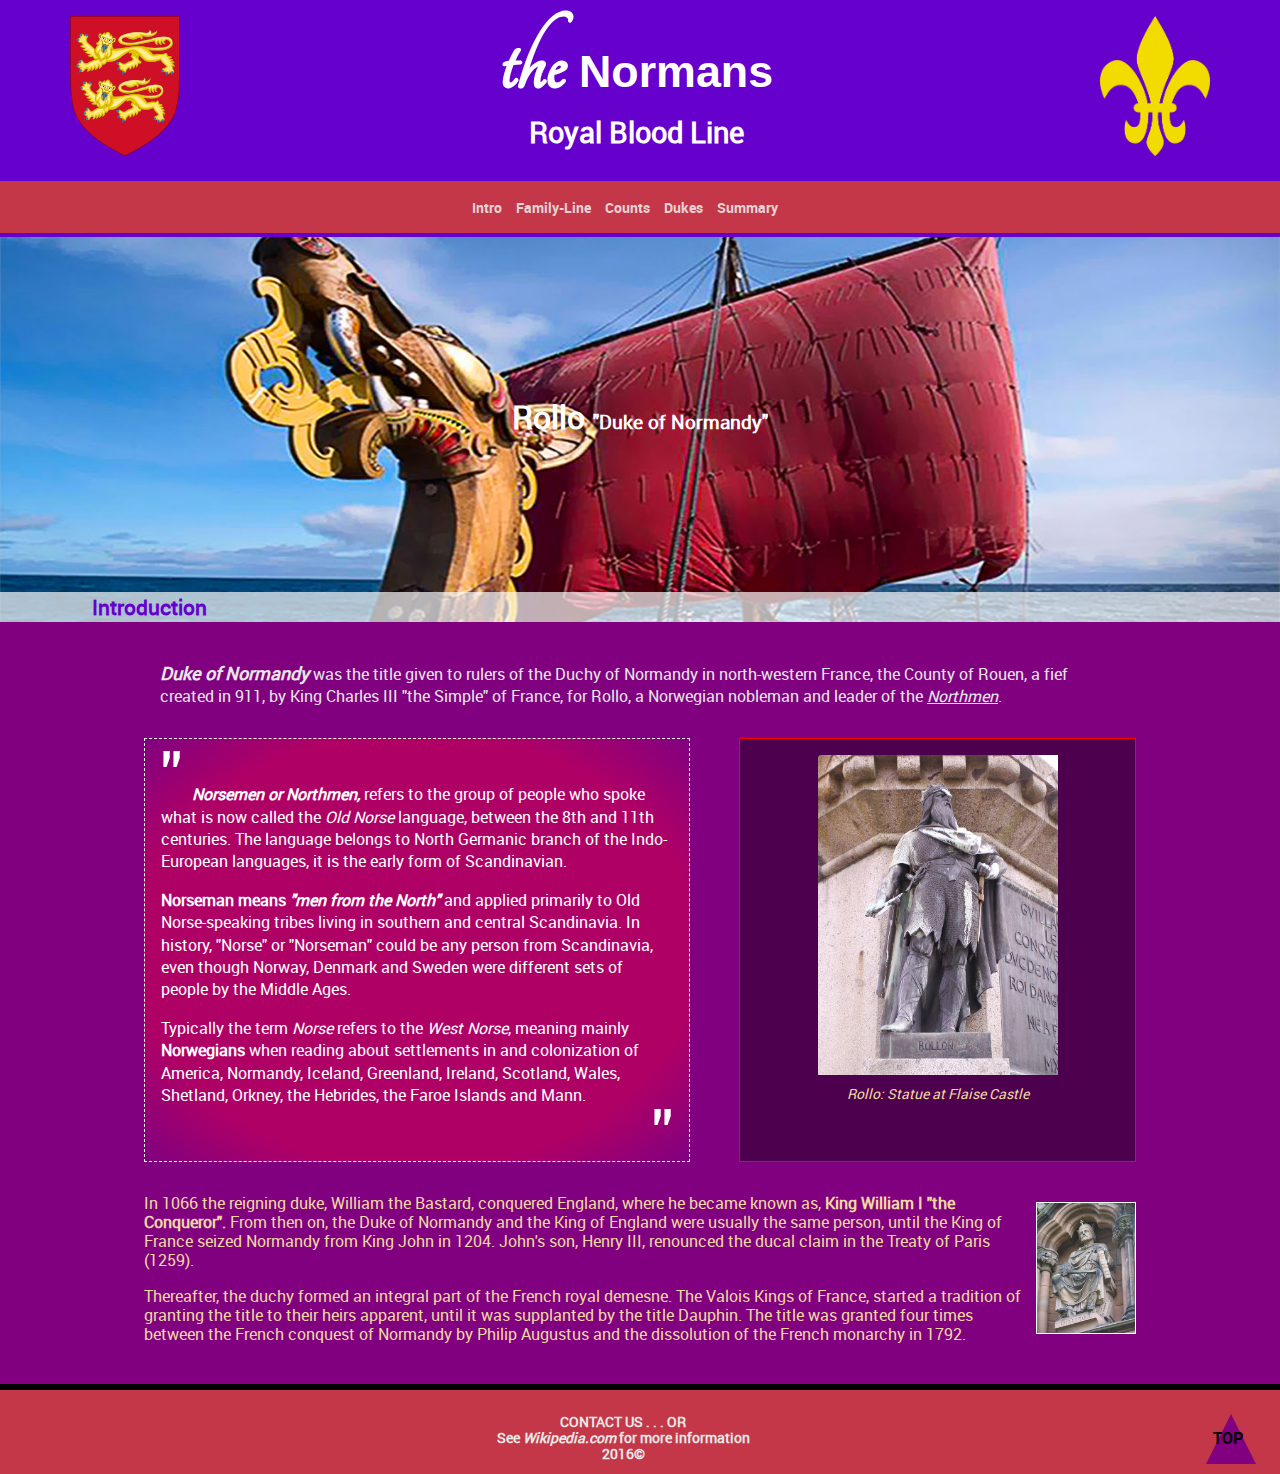
<file: index.html>
<!DOCTYPE HTML>
<html lang="en">
<head>
	<meta charset="UTF-8"/>
	<title>The Duke of Normandy</title>
	
<!--[IF lt IE 9)>
<script src="http://html5shiv.googlecode.com/svn/trunk/html5.js></script>
<![endif]-->

	<meta content="family-tree, vikings, Normans, Duke-of-Normandy-Decendents"/>
	<meta name="viewport" width="width=device-width, initial-scale=1"/>
	<link rel="stylesheet" href="./css/style-main-norman-min.css"/>

</head>


<body class="body-colors">
	<header id="main-head" class="head-colors">
		<div id="main-logo">
			<figure class="main-fig-logo">
			<!--<img src="./img/coat-arms-wil-1st-410x478.svg" alt="coat-of-arms"/> -->
			</figure>
		</div>
		<div id="main-logo2">
			<figure class="main-fig-logo2">
			<!--<img src="./img/Fleur_De_Lis_clip_art_medium.png" alt="Fleur De Lis"/> -->
			</figure>
		</div>
		
		<hgroup id="hg-small">
			<h1><span class="embellish">the</span> Normans
			<br>
			<small>Royal Blood Line</small></h1>
		</hgroup>
		
<!-- #hg-large DISPLAY:Block - for LARGE MQ-769px+ SCREENS -->
		<hgroup id="hg-large">
			<h1><span class="embellish-lg">the</span> Normans</h1>
			<h2>Royal Blood Line</h2>
		</hgroup>
<div class="clear"></div>

<!-- START MAIN NAV SIDE // SML SCREENS -->		
		<nav id="main-nav-side" class="nav-main-colors">
			<ul>
				<li><a href="index.html">Intro</a></li>
				<li><a href="pg2-family-line.html">Family-Line</a></li>
				<li><a href="pg3-counts.html">Counts</a></li>
				<li><a href="pg4-dukes.html">Dukes</a></li>
				<li class=".no-mgn-rt"><a class=".no-mgn-rt" href="pg5-summary.html">Summary</a></li>
			</ul>
<div class="clear"></div>
		</nav>
		
<!-- START MAIN NAV JUMP // LG SCREENS -->		
						<nav id="main-nav-jump" class="nav-main-colors">
							<ul>
								<li><a href="index.html">Intro</a></li>
								<li><a href="pg2-family-line.html">Family-Line</a></li>
								<li><a href="pg3-counts.html">Counts</a></li>
								<li><a href="pg4-dukes.html">Dukes</a></li>
								<li class=".no-mgn-rt"><a class=".no-mgn-rt" href="pg5-summary.html">Summary</a></li>
							</ul>
				<div class="clear"></div>
						</nav>
	</header>

	<!-- START HERO-TITLE -->
		<hgroup id="hero-title" class="overlay-colors">
			<h1><strong>Rollo</strong> <small>"Duke of Normandy"</small></h1>
			<h2>Introduction</h2>
		</hgroup><!-- HERO Image for the hgroup -->
	<!--END HERO-TITLE -->
		
<!-- START MAIN WRAP -->		
	<div id="main-wrap" class="sm-pdd">
	
		<article id="main-content">
			<p class="first-p sm-pdd">
			<span>Duke of Normandy</span> 
			was the title given to rulers of the Duchy of Normandy 
			in north-western France, the County of Rouen, a fief 
			created in 911, by King Charles III "the Simple" of France, for Rollo, 
			a Norwegian nobleman and leader of the <a href="#nman">Northmen</a>.
			</p>
<!--BASE for #blockquotes (index-quote.html contains css) -->
		<div id="quote-section" class="keep-open">
			<div id="quote-container">
				<blockquote id="blockquote">
					<p class="first"><strong><em>Norsemen or Northmen,</em></strong> refers to the group of people who spoke what is now called the 
					<em>Old Norse</em> language, between the 8th and 11th centuries. The language belongs to 
					North Germanic branch of the Indo-European languages, it is the early form of Scandinavian.
					</p>
					<p id="nman"><strong>Norseman means <em>"men from the North"</em></strong> and applied primarily to Old Norse-speaking 
					tribes living in southern and central Scandinavia. In history, "Norse" or "Norseman" 
					could be any person from Scandinavia, even though Norway, Denmark and Sweden were 
					different sets of people by the Middle Ages.
					</p>
					<p class="last">Typically the term <em>Norse</em> refers to the <em>West Norse</em>, meaning mainly 
					<strong>Norwegians</strong> when reading about settlements in and colonization of America, 
					Normandy, Iceland, Greenland, Ireland, Scotland, Wales, Shetland, Orkney, the Hebrides, 
					the Faroe Islands and Mann.<br><br>
					</p>
				</blockquote>
			</div>
	
	<!-- Display IMG ONLY for: 769-1024 Screens++ -->			
			<figure id="statue">
				<img src="./img/675x690px-Rollo-Falaise.jpg" height="230px" alt="Statue: Rollo, Flaise Castle"/>
				<figcaption class="statue-figurecaption">
					<em>Rollo: Statue at Flaise Castle</em>
				</figcaption>
			</figure>
	<div class="clear"></div>
		</div>		<!-- END #quote-section // Container for #quote-container & #statue w/figure -->					
	
		
			<p class="content">
			<img class="accent-img" src="./img/675x960px-William-1st.jpg"/>
			In 1066 the reigning duke, William the Bastard, conquered England,
			where he became known as, <strong>King William I "the Conqueror".</strong> 
			From then on, the Duke of Normandy and the King of England were 
			usually the same person, until the King of France seized Normandy from King John in 1204.
			John's son, Henry III, renounced the ducal claim in the Treaty of Paris (1259).
			</p>
			
			<p class="content">Thereafter, the duchy formed an integral part of the French royal demesne. The Valois Kings of 
			France, started a tradition of granting the title to their heirs apparent, until it was supplanted by 
			the title Dauphin. The title was granted four times between the French conquest of Normandy by 
			Philip Augustus and the dissolution of the French monarchy in 1792.
			</p>
			
		</article><!-- END #main-content --><!-- ADD class FOR LINKS -->
	</div><!-- END #main-wrap -->
	
<div class="clear"></div>

	<footer id="main-footer" class="footer-colors">
		<div id="colophon">
			<div id="back">
			<h3><a href="#">TOP</a></h3>
			<div id="tri-shape"></div>
				
			</div>
		<h4><a href="pg5-summary.html#main-footer">CONTACT US . . . OR</a></h4>
		<h4>See <em>Wikipedia.com</em> for more information<br>
		2016&copy;</h4>
		</div>
	</footer>
	
	
<!-- SCRIPT is for Side-Drawer Navigation @ a certain MQ-Screen (small) 
	 Script will remove NORMAL NAV in SMALLER SCREEN SIZES -->
	 <!--	1. CHECK: for "Screen Size" & IF it is "SMALL" -  THEN DoThis  OR ELSE DoThis . . .
			2. ADD CLASS to html-ELEM of "MENU"button // that will TURN-ON the Drawer ACTION
			3. REMOVE New CLASS: Make CLICK Outside "Menu-button" CLOSE Drawer 
			the async in JS-TAG: loads this script, but 
		            Not allow to Block Rendering while it’s downloaded & parsed -->
					
	<!-- FROM SAMPLE DRAWER NAV
<nav id="menu" tabindex="-1" role="navigation">
			<h1 class="hidden">Want more Cuttlefish? Look No Further:</h1>
			<ul>
				<li><mark><a href="index.html"><b class="hidden">An </b>Introduction<b class="hidden"> to Cuttlefish</b></a></mark></li>
				<li><a href="physiology.html"><b class="hidden">Learn More About the </b>Physiology<b class="hidden"> of the Cuttlefish</b></a></li>
				<li><a href="ecology.html"><b class="hidden">Explore the </b>Ecology<b class="hidden"> of the Cuttlefish</b></a></li>
				<li><a href="photos.html"><b class="hidden">View </b>Photos<b class="hidden"> of Different Cuttlefish</b></a></li>
				<li><a href="videos.html"><b class="hidden">Watch </b>Videos<b class="hidden"> of Cuttlefish in Action</b></a></li>
			</ul>
			<a id="menu-close" href="#banner"><b class="hidden">Return to the content</b></a>
		</nav>
-->
<!-- <script src="./js/main.js" async>
	
	</script>	-->
</body>
</html>
</file>
<file: css/style-main-norman-min.css>
/* My Reset */

html {
margin:0;
padding:0;
width:100%;
font-family: 'robotoregular', helvetica, sans-serif;
font-weight:normal;
font-size:100%;
	-ms-text-size-adjust: 100%;
    -webkit-text-size-adjust: 100%;
line-height:1.2;
}

body {
margin:0;
padding:0;
width:100%;
min-width:380px;
height:100%;
	font-size: 16px;
	line-height:1.2;
	font-family: 'robotoregular', helvetica, sans-serif;
    -moz-osx-font-smoothing: grayscale;
    -webkit-font-smoothing: antialiased;
text-align:left;
color:#fff;
background:#000;
position:relative;
}

/* DISPLAY BLOCK Fixes IE for html5 */
h1, h2, h3, h4, h5, h6, p, blockquote, img, div, 
header, video, section, footer, article, nav, aside, figure {
	margin:0;
	padding:0;
	display:block;
}

/* ***
DISPLAY:BLOCK; will REMOVE the LIST BULLETS & Keep IE from breaking layout  . . .
**********************************************************************************
THIS WAS MY ISSUE IN DISPLAYING MY LIST BULLETS //
The Bullets may Break the Layout in IE IF I do NOT have this ?? 
I WANT the BULLETS to SHOW !!!!!!

USE: display:list-item; to COMPENSATE !!! Overwrite the "display PROPERTY"
*************************************************************************** */
/* main, li {
    display: block;
}		*/
h1, h2, h3, h4, h5, h6 {
    font-size: inherit;
}
strong {
    font-weight: bold;
}
a, button {
    color: inherit;
    transition-duration: .3s;
}
a {
    text-decoration: none;
}
button {
    overflow: visible;
    border: 0;
    font: inherit;
    -webkit-font-smoothing: inherit;
    letter-spacing: inherit;
    background: none;
    cursor: pointer;
}
small {
font-size:60%;
}

/** This undoes a bummer psuedo-element Firefox adds inside buttons,
   that causes them to "Display Larger than expected" */
::-moz-focus-inner {
    padding: 0;
    border: 0;
}
/* ***************************************************
	FLOAT CLEARING http://nicolasgallagher.com/micro-clearfix-hack
	“micro clearfix hack”
	
	ADD CLASS .group to CLEAR
****************************************************** */
			.group:after {
				content: " ";
				display: table;
				}
			.group {
				*zoom: 1;
				}
/* *****CURRENTLY USING: for CLEARING FLOATS ********* */
.clear {
clear:both;
}	

/* KEEPS OPEN a Block Containing ALL Floated Children */
.keep-open {
content:" ";
display:block;
height:0;
width:0;
clear:both;
}

/******UNIVERSAL********* */
*, :before, :after {
-moz-box-sizing:border-box;
-webkit-box-sizing:border-box;
box-sizing:border-box;

transition:all 0s ease-in-out 2s;
transition-property:all;
transition-delay:0s;
transition-timing-function:ease;
transition-duration:2s;
}

/********************************************
Fluid Media: THIS INCLUDES JUST <figure> img, object, video, embed TAGS
********************************************/
/* THIS 4-ALL img Tags */
				img {
				max-width: 100%;
				border: 0;
				outline:none;
				-ms-interpolate-mode: bicubic;
				}   
/* as long as image in NOT wider than its container */
			figure {
			position:relative;
			}
			figure img,
			figure object, figure embed, figure video {
			display:block;
			max-width: 100%;
			height:100%;
			}
/* interpolation-mode
	http://css-tricks.com/ie-fix-bicubic-scaling-for-images/
*/
/* *END RESET ************************************** */


/* START ENHANCEMENT STYLES ************************ */
/* COLOR CONTROL */
.body-colors {
background:#800080;
color:#EBD01D; /* #EFBC92 orange */
}
.head-colors {
color:#fff;
background:#6600CC;
}
.nav-main-colors, .footer-colors {
background:#C43748;
color:#e7e7e7;
}
.overlay-colors {
color:#6600CC;
background:#e7e7e7; /* no rgba */
background:rgba(250,250,250,0.7);
}
.dk-purple-bg {
background:#6600CC;
}
.dk-purple-clr {
color:#6600CC;
}
/* MARGIN CONTROLS */
.no-mgn-rt {
	margin-right:0;
}
.no-mgn-lt {
	margin-left:0;
}
.sm-mgn {
	margin:1em;
}
.lg-mgn {
	margin:2em;
}
/* PADDING CONTROLS */
.no-pdd-rt {
	padding-right:0;
}
.no-pdd-lt {
	padding-left:0;
}
.xsm-pdd {
	padding:.5em;
}
.sm-pdd {
	padding:1em;
}
	.sm-pdd-ltrt {
	padding:0 1em;
	}
.lg-pdd {
	padding:2em;
}
	.lg-pdd-ltrt {
	padding:0 2em;
	}
.xlg-pdd {
	padding:2.5em;
}
	
/* *** END ENHANCEMENTS **************************************** */

/* FONTS */
/* Generated by Font Squirrel (http://www.fontsquirrel.com) 8/01/2014 */
/* .embellish CLASS */
@font-face {
    font-family: 'tangerineregular';
    src: url('../fonts/tangerine_regular-webfont.eot');
    src: url('../fonts/tangerine_regular-webfont.eot?#iefix') format('embedded-opentype'),
         url('../fonts/tangerine_regular-webfont.woff') format('woff'),
         url('../fonts/tangerine_regular-webfont.ttf') format('truetype'),
         url('../fonts/tangerine_regular-webfont.svg#tangerineregular') format('svg');
    font-weight: normal;
    font-style: normal;
	}
/* body BASE-FONT */	
@font-face {
    font-family: 'robotoregular';
    src: url('../fonts/Roboto-Regular-webfont.eot');
    src: url('../fonts/Roboto-Regular-webfont.eot?#iefix') format('embedded-opentype'),
         url('../fonts/Roboto-Regular-webfont.woff') format('woff'),
         url('../fonts/Roboto-Regular-webfont.ttf') format('truetype'),
         url('../fonts/Roboto-Regular-webfont.svg#robotoregular') format('svg');
    font-weight: normal;
    font-style: normal;
}
@font-face {
    font-family: 'robotobold';
    src: url('../fonts/Roboto-Bold-webfont.eot');
    src: url('../fonts/Roboto-Bold-webfont.eot?#iefix') format('embedded-opentype'),
         url('../fonts/Roboto-Bold-webfont.woff') format('woff'),
         url('../fonts/Roboto-Bold-webfont.ttf') format('truetype'),
         url('../fonts/Roboto-Bold-webfont.svg#robotobold') format('svg');
    font-weight: normal;
    font-style: normal;
}
@font-face {
    font-family: 'robotoblack';
    src: url('../fonts/Roboto-Black-webfont.eot');
    src: url('../fonts/Roboto-Black-webfont.eot?#iefix') format('embedded-opentype'),
         url('../fonts/Roboto-Black-webfont.woff') format('woff'),
         url('../fonts/Roboto-Black-webfont.ttf') format('truetype'),
         url('../fonts/Roboto-Black-webfont.svg#robotoblack') format('svg');
    font-weight: normal;
    font-style: normal;
}

/* *** END FONTS ************************************************** */
/* ******************************
THIS IS FROM SAMPLE FILE CSS for NAVIGATION DRAWER:
/* =================================================================
 * Helpers
 * =================================================================
.hidden {
    position: absolute !important;
    height: 1px;
    width: 1px;
    overflow: hidden;
    clip: rect(1px 1px 1px 1px); 
    clip: rect(1px, 1px, 1px, 1px);
}
=================================================================
 * Navigation
 * =================================================================
 #nav-jump {
    border: 1px solid;
    border-radius: 3px;
    background: #000;
    color: #fff;
    font: bold .875em Oxygen, Helvetica, Arial, sans-serif;
    padding: .5em;
    text-transform: uppercase;
    position: absolute;
    top: .75em;
    right: 1em;
    z-index: 1000;
}
nav {
    outline: none;
}
nav ul {
    background: #fff;
    background-color: rgba(255, 255, 255, .95);
    color: #000;
    border-top: 1px solid;
    list-style: none;
    margin: 0;
    padding: 0;
}
nav a {
    border-bottom: 1px solid #000;
    color: #000;
    display: block;
    font: bold 1em Oxygen, Helvetica, Arial, sans-serif;
    line-height: 2;
    padding: 0 1em;
    outline: none;
    -webkit-transition: background .4s, color 0s .1s;
       -moz-transition: background .4s, color 0s .1s;
        -ms-transition: background .4s, color 0s .1s;
            transition: background .4s, color 0s .1s;
}
nav mark a {
    background: #000;
    color: #fff;
}
nav ul a:hover,
nav ul a:focus,
nav mark a:hover,
nav mark a:focus {
    background: #ccc;
    color: #000;
    -webkit-transition: background .4s;
       -moz-transition: background .4s;
        -ms-transition: background .4s;
            transition: background .4s;
}
DARWER NAV */

/* 
    .drawer-nav-enabled {
        /* nothing to see here :-) */
    }
/*        .drawer-nav-enabled body {
            overflow-x: hidden;
            width: 100%;
            height: 100%;
            position: relative;
            left: 0;
               -moz-transition: left .25s ease;
                 -o-transition: left .25s ease;
            -webkit-transition: left .25s ease;
               -moz-transform: translate3d(0,0,0);
                -ms-transform: translate3d(0,0,0);
            -webkit-transform: translate3d(0,0,0);
                    transform: translate3d(0,0,0);
        }
        .drawer-nav-enabled body #menu {
            overflow: auto;
            overflow-x: hidden;
            width: 0;
            max-width: 80%;
            position: absolute;
            top: 0;
            bottom: 0;
            left: 100%;
            z-index: 3;
               -moz-transition: width .25s ease;
                 -o-transition: width .25s ease;
            -webkit-transition: width .25s ease;
                    transition: width .25s ease;
        }
            .drawer-nav-enabled body #menu ul {
                position: static;
                max-width: 100%;
            }
                .drawer-nav-enabled body #menu ul a {
                    height: auto;
                }
                    .drawer-nav-enabled body #menu ul a:hover,
                    .drawer-nav-enabled body #menu ul a:focus {
                        background-color: #ccc;
                    }
        .drawer-nav-open {
            overflow: hidden;
            position: fixed;
            top: 0;
            bottom: 0;
            left: 0;
            right: 0;
        }
            .drawer-nav-open body {
                left: -80%;
                overflow: visible;
            }
                .drawer-nav-open body #menu {
                    overflow: visible;
                    width: 80%;
                }
                .drawer-nav-open body #menu-close {
                    background: black;
                    background: rgba( 0, 0, 0, .5 );
                    left: -100%;
                    width: 100%;
                    box-sizing: border-box;
                }
    #getActiveMQ-watcher {
	font-family: "small"; 
	}
}
*************************************************** */

/* *** START MAIN-BASE CSS **************************************** */

/* *********** START MAIN CSS Start MOBILE FIRST 0PX to 480px
@media screen and (min-width:0px) and (max-width:480px)		MOBILE Small

**Keep #statue hidden!
@media screen and (min-width:0px) and (max-width:680px)		MOBILE/PAD SmlMed SPECIAL**Keep #statue hidden!
@media screen and (min-width:681px) and (max-width:768px)	MOBILE/PAD SmlMed SPECIAL-2ND

@media screen and (min-width:481px) and (max-width:768px)	PAD SmlMedium
** Removed quote-section from here
** ADD Maybe:
@media screen and (min-width:769px) and (max-width:900px)	MOBILE/PAD SmlMed SPECIAL-2ND
** KEEP quote-section block-quote p AT .875em

@media screen and (min-width:769px) and (max-width:1080px)	DESK Medium
@media screen and (min-width:1081px) and (max-width:1600px)	DESK Large CX THIS
**************************************** */

/*	NOTE:  START CSS BASE: 0 to 480px ***************
	MAY NOT NEED Small as a @media: Start with this as BASE: 
	Everything Goes UP from Here . . .	*/
/*	ORIGNALLY:  @media screen and (min-width:0px) and (max-width:480px) {	}
*********************************************** */

/*	*******************************************
START HEADER: BASE for ALL PAGES SmlMobile NO MQ
*********************************************** */
@media screen and (min-width:0px) and (max-width:480px) {	
		#main-head {
			width:100%;
			height:auto;
				min-width:360px;
			margin:0 auto;
			padding:1em 0 .25em 0;
			position:relative;
			}	/* REPLACED w/.keep-open vs. overflow:hidden; */
		}
	#main-head {
	width:100%;
	height:auto;
		min-width:360px;
	margin:0 auto;
	padding:1em 0 .25em 0;
	position:relative;
	}		/* REPLACED w/.keep-open vs. overflow:hidden; */
/* CX .main-fig-logo2 SIZE HERE */
		#main-logo2 {
		margin:0 2.4em 1em .4em;
		padding:0 0 0 0;
		width:0px;	/* 130px lg MQ */
		height:0px;	/* 160px lg MQ */
		position:relative;
		float:right;
		clear:right;
		display:none;
		overflow:hidden;
		}
		#main-logo2 > .main-fig-logo2 {
		width:100%;
		height:100%;
		background:url("../img/Fleur_De_Lis_clip_art_medium.png");
		background-repeat:no-repeat;
		background-position:top center;
		background-size:100% 100%;
		display:block;
		}
		
	/* ALWAYS VISIBLE LOGO #main-logo  */
	/* CX .main-fig-logo RE-SIZE HERE */
	#main-logo {
	margin: 0 auto;
	padding:0;
	width:110px;
	height:140px;
	position:relative;
	display:block;
	overflow:hidden;
	}
	#main-logo > .main-fig-logo {
	width:100%;
	height:100%;
	background:url("../img/coat-arms-wil-1st-410x478.svg");
	background-repeat:no-repeat;
	background-position:top center;
	background-size:100% 100%;
	display:block;
	}

/*	MAIN HEADER SMALL HGROUP // #hg-small Switches w/ #hg-large */
#hg-small {
width: 100%;
min-width: 360px;
height: auto;
margin: 1em auto 2em auto;
text-align: center;
display: block;
}
	#hg-small h1 {
	font-family: 'robotobold', arial, helvetica, sans-serif;
	font-size: 2.8em;
	line-height:.75;
	color: #fff;
	}
		h1 > span.embellish {
		font-family: 'tangerineregular', script, fantasy;
		font-size:1.3em;
		color: #fff;
		}
/* MAIN HEADER LG HGROUP:NOT VISIBLE // #hg-large */
#hg-large{
display:none;
height:0;
}
	#hg-large h1 {
	font-family: 'robotobold', arial, helvetica, sans-serif;font-family:arial, helvetica, sans-serif;
	font-size:4.8em;
	line-height:1;
	color:#fff;
	}
		h1 > span.embellish-lg {
		font-family: 'tangerineregular', script, fantasy;
		font-size:3.2em;
		color:#fff;
		}		
/* END MAIN HEADER: CX SML to LG ************************ */

/* START MAIN NAV JUMP *******Named because of jScript**************** */	
#main-nav-jump {
width:100%;
min-width:360px;
height:52px;
padding:0;
margin:0 auto;
font-family:'robotobold', arial, helvetica, sans-serif;
display:block;
position:relative;
}
	#main-nav-jump ul {
	width:340px;
	height:auto;
	margin:0 auto;
	padding:0;
	}
	#main-nav-jump ul li {
		font-size: .95em;
		margin-right: .2em;	
		line-height:1.4;
	padding:.5em 0 0 0;
	text-align:left;
	color:#E5D2D4;
	text-decoration:none;
	list-style:none;
	display:inline-block;
	}
	#main-nav-jump ul li.no-mgn {
	margin-right:0;
	}
	#main-nav-jump ul li a {
		font-size:.95em;
		margin-right:.2em;
		line-height:1.4;
	padding:.5em 0 0 0;
	text-align:left;
	color:#E5D2D4;
	text-decoration:none;
	list-style:none;
	border:2px solid #C43748; /* important Same as bg-color// Prevents hover FLASH */
	display:inline-block;
	}
	#main-nav-jump ul li.no-mgn a {
	margin-right:0;
	}
	#main-nav-jump ul li a:hover, #main-nav-jump ul li a:focus {
	text-align:left;
	color:#E5D2D4;
	text-decoration:none;
	list-style:none;
	border-bottom:2px solid #6600CC;
	display:inline-block;
	}
/* START MAIN NAV SIDE// @SML SCREEN ******* Named because of jScript **************** */	
		#main-nav-side {
		display:none;
		}
		#main-nav-side {
		width:100%;
		min-width:360px;
		height:52px;
		padding:0;
		margin:0 auto;
		font-family:'robotobold', arial, helvetica, sans-serif;
		display:none;
		position:relative;
		}
			#main-nav-side ul {
			width:340px;
			height:auto;
			margin:0 auto;
			padding:0;
			}
			#main-nav-side ul li {
				font-size: .95em;
				margin-right: .2em;	
				line-height:1.4;
			padding:.5em 0 0 0;
			text-align:left;
			color:#E5D2D4;
			text-decoration:none;
			list-style:none;
			display:inline-block;
			}
			#main-nav-side ul li.no-mgn {
			margin-right:0;
			}
			#main-nav-side ul li a {
				font-size:.95em;
				margin-right:.2em;
				line-height:1.4;
			padding:.5em 0 0 0;
			text-align:left;
			color:#E5D2D4;
			text-decoration:none;
			list-style:none;
			border:2px solid #C43748; /* important Same as bg-color// Prevents hover FLASH */
			display:inline-block;
			}
			#main-nav-side ul li.no-mgn a {
			margin-right:0;
			}
			#main-nav-side ul li a:hover, #main-nav-side ul li a:focus {
			text-align:left;
			color:#E5D2D4;
			text-decoration:none;
			list-style:none;
			border-bottom:2px solid #6600CC;
			display:inline-block;
			}
	/* END #main-nav-side ************************** */
/* END of HEADER SECTION & #main-nav *************** */

/*	START HERO */
#hero-title {
width: 100%;
min-width:360px;
height: 200px;
margin:0;
padding-top: 7em;
background: url("../img/viking-boat-hero1400x550.jpg");
background-repeat: no-repeat;
background-size: 120% 120%;
background-position: top center;
position: relative;
}
	#hero-title > h1 {
	text-align: center;
		color: #fff;
		font-size: 1.8em;
		margin-bottom: 1.2em;
		line-height: .75;
	}
	#hero-title > h2 {
	background:#e7e7e7; /* no rgba */
		background:rgba(250,250,250,0.7);
	text-align:left;
	color:#6600CC;
	font-size:1.3em;
	padding:.125em .75em;
		position:absolute;
		left:0;
		bottom:0;
		right:0;
	}
/* END .hero-title w/hero image */

/* START #main-wrap // for #main-CONTENT SECTIONS **ALL** */
#main-wrap {
width:100%;
min-width:360px;
max-width:1280px;
height:auto;
margin-bottom:0;
overflow:hidden;
position:relative;
}

/* ARTICLE with #main-content[add "page-name"] 
	TO Subsequent Pages TO Use NAV-LINKS
	// ie: #main-content-dukes */
	#main-content {
	width:100%;
	min-width:340px;
	height:auto;
	color:#EFD8A1;	/* must include in parent */
	position:relative;
	display:block;
	}
/* #main-content for OTHER PAGES */
	/*2 FAMILY-LINE #main-content NOTE: Added .full for MQ adjust */
	#main-content-family-line.full {
			width:100%;
			min-width:340px;
			height:auto;
			color:#EFD8A1;	/* must include in parent */
			position:relative;
			display:block;
			}
			#main-content-family-line {
			width:100%;
			min-width:340px;
			height:auto;
			color:#EFD8A1;	/* must include in parent */
			position:relative;
			display:block;
			}
			h1.article-main-head {
			color:#e7e7e7;
			}
/*2 FAMILY-LINE TOP-IMGAGE // 
  and *5 SUMMARY TOP-IMGAGE */
			.top-image {
			padding:1em;
			}
				.top {
				display:block;
				width:330px;
				padding:.5em;
				margin:1em auto;
				border:1px solid red;
				}
				.top img {
				display:inline-block;
				width:auto;
				height:75%;
				}
/*2 START FAMILY-LINE .count-list // .duke-list */	
			#bg-main-content-family-line {
			width:100%;
			min-width:340px;
			padding-top: .5em;
			height:auto;
			background:url("../img/Norman-map-1024x800.png");
			background-repeat:no-repeat;
			background-position: center center;
			background-size: cover;
			display:block;
			overflow:hidden;
			}
			.count-list ol {
			width:100%;
			margin:1em 0 1em 2em;
			padding:0;
			font-size:15px;
			text-align:left;
			color:#e7e7e7;
			text-decoration:none;
			list-style:#F00 bold;
			list-style-position:outside;
			display:block;
			}
			.count-list ol li {
				margin-bottom: 1em;
			font-size:15px;
			text-align:left;
			color:#F00;
			font-weight:bold;
			text-decoration:none;
			list-style:num;
			list-style-position:outside;
			display:list-item;
			}
			.count-list ol li a {
			font-size:15px;
			text-align:left;
			color:#e7e7e7;
			text-decoration:none;
			}
			.count-list ol li a:hover {
			font-size:15px;
			text-align:left;
			color:#F00;
			text-decoration:none;
			}
				.count-list p.sub a {
					font-family:'robotoregular';
					font-weight:200;
					font-size:75%;
				color:#FFF;
				margin-bottom: 1em;
				}
				.count-list p.sub a:hover {
					font-family:'robotoregular';
					font-weight:200;
					font-size:75%;
				color:#FF9900;
				}
		/* ******duke-list************ */
			.duke-list ul {
			width:100%;
			margin:1em 0 1em 2em;
			padding:0;
			font-size:15px;
			line-height:22px;
			text-align:left;
			display:block;
			}
			.duke-list ul li {
			font-size:15px;
			line-height:22px;
			font-weight:bold;
			text-align:left;
			color:#F00;
			list-style-type:square;
			list-style-position:outside;
			display:list-item;
			}
			.duke-list ul li a {
			font-size:15px;
			line-height:22px;
			font-weight:bold;
			text-align:left;
			color:#e7e7e7;
			text-decoration:none;
			list-style-type:none;
			list-style-position:outside;
			}
				.duke-list ul li a:hover {
				font-size:15px;
				line-height:22px;
				font-weight:bold;
				text-align:left;
				color:#F00;
				text-decoration:none;
				list-style-type:none;
				}
/*2 END FAMILY-LINE LISTS */

/*3 COUNTS #main-content */
			#main-content-counts {
			width:100%;
			min-width:340px;
			height:auto;
			padding:0;
			padding-bottom:1em;
			margin-bottom:1em;
				color:#EFD8A1;	/* must include in parent */
		/*	background:url("../img/shieldcastle-hastings-to-eng-throne-1400x360.jpg");
			background-repeat:no-repeat;
			background-position:center bottom;
			background-size:100% 18%;	*/
			position:relative;
			display:block;
			}
			#main-content-counts figure {
			width:100%;
			height:9em;
			display:block;
			}
			#main-content-counts figure img {
			min-width:100%;
			height:100%;
			display:block;
			outline:none;
			border:0;
			}
/*4 DUKES #main-content */
			#main-content-dukes {
			width:100%;
			min-width:340px;
			height:auto;
			color:#EFD8A1;	/* must include in parent */
			position:relative;
			display:block;
			}
			h1.article-main-head {
			color:#e7e7e7;
			}
/*5 SUMMARY #main-content */
			#main-content-summary {
			width:100%;
			min-width:340px;
			height:auto;
				color:#EFD8A1;	/* must include in parent */
			position:relative;
			display:block;
			}

			#main-content-summary-video {
			width: 100%;
			min-width: 360px;
			height: auto;
			margin: 1.5em auto 1.5em auto;
			padding: 1em 0.5em;
			color: #EFD8A1;
			position: relative;
			border: 1px solid #F08;
			display: block;
			overflow: hidden;
			}
			#vid-summary {
			width: 320px;
			height: auto;
			padding: 1em;
			background: #6600CC;
			border: 1px solid #F08;
			margin: 0px auto;
			}
			.vid-descript {
			width: 100%;
			height: auto;
			font-size: 90%;
			text-align: center;
			float: none;
			clear: none;
			margin-bottom: 1em;
			}
		
/* #main-content > CHILDREN: ALL PAGES */			
	.article-main-head {
	color:#e7e7e7;
	font-family:'robotoblack';
	font-size:1.2em;
	margin-top:1em;
	padding:6px;
	background:rgba(0,0,0,0.4);
	border:1px solid #e7e7e7;
	}	
		.article-head {
		color:#e7e7e7;
		font-size:17px;
		margin-bottom:.5em;
		}
		.article-head a:hover {
		color:red;
		}
		.article-head span.smaller {
		font-size:13px;
		font-weight:200;
		}	
		p.ref-color a {
		color:red;
		margin-bottom:16px;
		}
	
/* PARAGRAPH STYLES ALL */	
	.first-p {
	color:#e7e7e7;
	font-weight:normal;
		line-height:1.3;
	text-align:left;
	margin:0 auto;
	}
		.first-p span {
		font-weight:800;
		font-style:italic;
		font-size:1.125em;
		line-height:1.3;
		}
		.first-p a {
		text-decoration:underline;
		font-style:italic;
		}
		.first-p.sub {
		font-size:80%;
		color:#e7e7e7;
		margin-bottom:1em;
		padding:0 1.3em;
		}
	p.content {
	margin-bottom:1em;
	}
		p.content > span {
		font-weight:600;
		font-style:italic;
		font-size:1.125em;
		color:#e7e7e7;
		}
	p.content.sub {
	font-size:80%;
	margin-bottom:1em;
	padding:0 1.3em;
	}
		p.content.sub > span {
		font-weight:800;
		font-style:italic;
		font-size:1em;
		line-height:1.3;
		color:#EFD8A1;
		}
		.sub-list {
		font-size:80%;
		color:#e7e7e7;
		margin-left:1.5em;
		margin-right:0;
		}
		.sub-list ol li {
		color:#e7e7e7;
		margin-right:0;
		text-decoration:none;
		list-style-type:num;
		display:list-item;
		}
	p.ref-color a {
	color:red;
	margin-bottom:16px;
	}
	.accent-img {
	float:right;
	clear:right;
	margin:.5em 0 0 .75em;
	width:100px;
	height:auto;
	border:1px solid #fff;
	}
/* END  article #main-content-XXXname // ALL PAGES */

/* BLOCK-QUOTE within #main-containers CONTROL with MQ ONLY */
/* CX: REMOVED & PLACED in MQ's: IF N/G then REPLACE ALL: */	
/* END #quote-section // blockquote SMALL ORIGINAL-START CSS: Removed the SMALL MQ */

/*5 Summary Page: **********
	START: FOOTER CONTACT FORM */
/* ********************************************************************************************
	START FORM / Basic Layout   //  ADJUST INPUT for LARGE MQ SIZES ***
******************************************** */	
		#form-wrap {
			margin-right: auto;
			margin-left: auto;
			width: 100%; /* Holding outermost DIV */
			max-width: 1024px;
			min-width:280px;
			}
		/* XXXXXXXXXXXXXXXXXX NOT SURE HERE XXXXXXXXXXXXXXXXXXXXX */
		form {
			padding: 0px 1.2em 1.2em .6em;
			} 	
		form ul {
			list-style: none;
			padding: 1.2em 0 0;
			}    
		form li {
			padding: 0 0 .6em;
			}	
		legend {
			font-size: 1.173em; 
			line-height: 1.023;
			}		    
		label {
			display: block;
			font-size: .938em;
			line-height: 1.279;
			padding: 0 0 .3em;
			}		
		legend, label {      
			font-weight: 400;
			text-transform: uppercase;
			color: #fff;
			text-align:left;
			}	
		input, textarea {
			display: block;
			width: 100%;
			font-family:'archivo_narrowregular', Helvetica, Arial, sans-serif; /* CHANGE FONT */
			font-size: .938em;
			line-height: 1.279;
			font-weight: 400;
			padding:.6em;
			}
	/* ****************************************
	* 1. Remove default vertical scrollbar in IE 6/7/8/9.
	* 2. Improve readability and alignment in all browsers      
		  border: 1px solid #03F;  Blue border
	 ****************************************** */
		textarea {
			overflow: auto; /* 1 */
			vertical-align: top; /* 2 */
			padding-bottom:3.3em;
			}
		input[required] {
		border: 1px solid #ccc;
			}
		textarea[required] {
		border: 1px solid #ccc;
			}
		/* placeholder attribute: Supported in IE 10, Firefox, Chrome, Opera / Safari */
		:-ms-input-placeholder { color: #03f; } 
		::-webkit-input-placeholder { color: #03f; } 
		:-moz-placeholder { color: #03f; } /* Firefox 18 and under */ 
		::-moz-placeholder { color: #03f; } /* Firefox 19+ */
		#name {
			-moz-box-shadow: 0 0 .150em .13em rgba( 0, 0, 0, .1 );
			-webkit-box-shadow: 0 0 .150em .13em rgba( 0, 0, 0, .1 );
			box-shadow: 0 0 .150em .13em rgba( 0, 0, 0, .1 );
			}
		#email {
			-moz-box-shadow: 0 0 .150em .13em rgba( 0, 0, 0, .1 );
			-webkit-box-shadow: 0 0 .150em .13em rgba( 0, 0, 0, .1 );
			box-shadow: 0 0 .150em .13em rgba( 0, 0, 0, .1 );
			}	
		#message {
			-moz-box-shadow: 0 0 .150em .13em rgba( 0, 0, 0, .1 );
			-webkit-box-shadow: 0 0 .150em .13em rgba( 0, 0, 0, .1 );
			box-shadow: 0 0 .150em .13em rgba( 0, 0, 0, .1 );
			}	
		.send {
			display: inline-block;
			max-width: 98%;
			font-size: 1.173em;
			line-height: 1;
			font-weight: 500;
			color: #fff;
			text-decoration: none;
			text-shadow: 0 -1px 1px rgba(0, 0, 0, .65);
			/*background: #007ED2;*/
			background:#6600CC; /* Changed */
			margin: .6em auto;
			padding: .3em;
			border:1px solid #fff;
			border-radius: 1.2em;
			-moz-border-radius: 1.2em;
			-webkit-border-radius: 1.2em;
			}   
		.send:hover {
			background:#000;
			transition-property:background;
			transition-delay:0s;
			transition-timing-function:;
			transition-duration:1s;
			}   
		.send:active,
		.send:focus {
			background:#000;
			transition-property:background;
			transition-delay:0s;
			transition-timing-function:;
			transition-duration:1s;
			}		
/* END FOOTER CONTACT FORM */

/* START FOOTER */
#main-footer {
width:100%;
height:auto;
padding: 1.5em 1em .75em 2em;
text-align:center;
font-weight:bold;
border-top:6px solid #000;
position:relative;
		right:0;
		bottom:0;
		left:0;
}
	#colophon {
	margin: 0px auto;  /* margin:0px 18px;*/
	padding:0 1em;
	display:block;
	}
		#back {
		width: 50px;
		height: 50px;
		float:right;
		} 
		#tri-shape {
		width: 0;
		height: 0;
		margin-left:8px;
		border-left: 25px solid transparent;
		border-right: 25px solid transparent;
		border-bottom: 50px solid #800080;
		}
		#back h3 {
		font-size:16px;
		font-family:'robotobold';
		color:#000;
		text-align:center;
		padding:15px 15px;
		margin-right:30px;
		float:left;
		}
	#colophon h4 {
	font-size:14px;
	line-height:16px;
	text-align:center;
	font-weight:bold;
	}
	#colophon h4 a:hover {
	font-size:14px;
	line-height:16px;
	color:#6600CC;
	text-align:center;
	font-weight:bold;
	}
/* END #main-footer */

/* ****************************************************
 START CSS MQ BASE:
 SPECIAL MQ: 0PX to 680PX First // 681PX to 768PX 2ND 
 SML-MEDIUM MQ // 481PX to 768PX
 ****************************************************** */
/* SMALL MQ NOT VISIBLE // CX to display:inline-block for LG SCREEN */
/* ALL CSS for QUOTE SECTION Goes HERE: Sml-SPECIAL-First to SML-MED-SPECIAL-2ND MQ */
@media screen and (min-width:0px) and (max-width:680px) {
		#quote-section {
		height:auto;
		width:100%;
		padding: 0;
		margin: 1em auto 2em auto;
		display: block;
		position: relative;
		overflow: hidden;
		}
			#quote-container {
			width: 100%;
			height: auto;
			min-height: 395px;
			margin: 0;
			padding: 0;
			background: #af0066;
			background: -moz-radial-gradient(center, ellipse cover, #af0066 73%, #800080 100%);
			background: -webkit-radial-gradient(center, ellipse cover, #af0066 73%,#800080 100%);
			background: radial-gradient(ellipse at center, #af0066 73%,#800080 100%);
			filter: progid:DXImageTransform.Microsoft.gradient( startColorstr='#af0066', endColorstr='#800080',GradientType=1 );
			border: 1px dashed #fff;
			float: left;
			position: relative;
			/* REPLACED w/ class "keep-open" - overflow: hidden;	*/
			display: inline-block;
				}
				#blockquote {
				height: auto;
				margin: 0 auto;
				padding: 2em 1em 1em 1em;
				color: #fff;
				display: block;
				}
					#blockquote p.first::before {
					content: "''";
					font-size:4em;
					color:#fff;
					text-align:left;
					line-height:10px;
					padding-right:10px;
					padding-top:10px;
					}
					#blockquote p.last::after {
					content: "''";
					font-size:4em;
					color:#fff;
					float:right;
					line-height:10px;
					padding-left:10px;
					}
					#blockquote p {
					font-size:.875em;
					line-height:1.4;
					text-align:left;
					margin-bottom:1em;
					}
	/*	in SMALL SPECIAL-MQ NOT VISIBLE UP to 680px 
	// CX to display:inline-block - LG SCREEN 681PX */
				#statue {
				width: 0;
				height:0;
				display:none;
				}
					#statue img {
					height: 0;
					margin: 0 auto;
					display:none;
					}
					#statue figcaption {
					font-size:.875em;
					font-style:italic;
					text-align:center;
					margin:.75em auto 0 auto;
					display:none;
					}
}	/* END MQ #quote-section // blockquote Sml-SPECIAL-First */


@media screen and (min-width:681px) and (max-width:768px) {
	#quote-section {
	height:auto;
	width:100%;
	padding: 0;
	margin: 1em auto 2em auto;
	display: block;
	position: relative;
	transition:none;
	}
			#quote-container {
			width: 55%;
			height: auto;
			min-height: 395px;
			margin: 0;
			padding: 0;
			background: #af0066;
			background: -moz-radial-gradient(center, ellipse cover, #af0066 73%, #800080 100%);
			background: -webkit-radial-gradient(center, ellipse cover, #af0066 73%,#800080 100%);
			background: radial-gradient(ellipse at center, #af0066 73%,#800080 100%);
			filter: progid:DXImageTransform.Microsoft.gradient( startColorstr='#af0066', endColorstr='#800080',GradientType=1 );
			border: 1px dashed #fff;
			float: left;
			position: relative;
			/* REPLACED w/ class "keep-open" - overflow: hidden;	*/
			display: inline-block;
			transition:none;
				}
				#blockquote {
				height: auto;
				margin: 0 auto;
				padding: 2em 1em 1em 1em;
				color: #fff;
				display: block;
				}
					#blockquote p.first::before {
					content: "''";
					font-size:4em;
					color:#fff;
					text-align:left;
					line-height:10px;
					padding-right:10px;
					padding-top:10px;
					}
					#blockquote p.last::after {
					content: "''";
					font-size:4em;
					color:#fff;
					float:right;
					line-height:10px;
					padding-left:10px;
					}
					#blockquote p {
					font-size:.875em;
					line-height:1.4;
					text-align:left;
					margin-bottom:1em;
					}		
	/*	#statue in Sml to SmlMed-SPECIAL-MQ: NOT VISIBLE 0PX UP to 680px 
		// AT 681PX / SML-MEDIUM SCREEN CX: #statue to "display:inline-block" */
				#statue {
				width: 40%;
				height: auto;
				height: 100%;
				max-height: 100%;
				margin: 0;
				padding: 1em;
				background: #000;
				background: rgba(0,0,0,0.4);
				border: 1px solid red;
				background-clip: padding-box;
				float: right;
				display: inline-block;
					position: absolute;
					bottom: 0;
					top: 0;
					right: 0;
				transition:none;
				}
				#statue img {
				height: 18em;
				margin: 0 auto;
				}
				#statue figcaption {
				font-size:.875em;
				font-style:italic;
				text-align:center;
				margin:.75em auto 0 auto;
				display:block;
				}
}	/* END #quote-container // blockquote MQ Sml-Med-SPECIAL-2ND */


@media screen and (min-width:481px) and (max-width:768px) {
	
	
	

	#main-head {
	width:100%;
	height:auto;
	min-width:480px;
	margin:0 auto;
	padding:1em 0 .25em 0;
	position:relative;
	/* REPLACED w/.keep-open vs. overflow:hidden; */
	}
	/* ALWAYS VISIBLE LOGO #main-logo  */	
	/* CX .main-fig-logo RE-SIZE HERE */
		#main-logo {
		margin:0 2em 1em 2.4em;
		float: left;
		}

	/*	MAIN HEADER SMALL HGROUP ****************
		// #hg-small Switches w/  #hg-large */
		#hg-small {
		width: 100%;
		min-width: 360px;
		height: auto;
		margin: 2em auto;
		text-align: center;
		display:block;
		}
			#hg-small h1 {
			font-family: 'robotobold', arial, helvetica, sans-serif;
			font-size: 2.8em;
			line-height:.75;
			color: #fff;
			}
				h1 > span.embellish {
				font-family: 'tangerineregular', script, fantasy;
				font-size:1.3em;
				color: #fff;
				}

/* MAIN HEADER LG HGROUP:NOT VISIBLE // #hg-large */
#hg-large{
display:none;
height:0;
}
	#hg-large h1 {
	font-family: 'robotobold', arial, helvetica, sans-serif;font-family:arial, helvetica, sans-serif;
	font-size:4.8em;
	line-height:1;
	color:#fff;
	}
		h1 > span.embellish-lg {
		font-family: 'tangerineregular', script, fantasy;
		font-size:3.2em;
		color:#fff;
		}		
/* END MAIN HEADER: CX SML to LG ************************************* */


/* START MAIN NAV JUMP *******Named because of jScript**************** */	
#main-nav-jump {
width:100%;
min-width:360px;
height:52px;
padding:0;
margin:0 auto;
font-family:'robotobold', arial, helvetica, sans-serif;
display:block;
position:relative;
}
	#main-nav-jump ul {
	width:340px;
	height:auto;
	margin:0 auto;
	padding:0;
	}
	#main-nav-jump ul li {
		font-size: .95em;
		margin-right: .2em;	
		line-height:1.4;
	padding:.5em 0 0 0;
	text-align:left;
	color:#E5D2D4;
	text-decoration:none;
	list-style:none;
	display:inline-block;
	}
	#main-nav-jump ul li.no-mgn {
	margin-right:0;
	}
	#main-nav-jump ul li a {
		font-size:.95em;
		margin-right:.2em;
		line-height:1.4;
	padding:.5em 0 0 0;
	text-align:left;
	color:#E5D2D4;
	text-decoration:none;
	list-style:none;
	border:2px solid #C43748; /* important Same as bg-color// Prevents hover FLASH */
	display:inline-block;
	}
	#main-nav-jump ul li.no-mgn a {
	margin-right:0;
	}
	#main-nav-jump ul li a:hover, #main-nav-jump ul li a:focus {
	text-align:left;
	color:#E5D2D4;
	text-decoration:none;
	list-style:none;
	border-bottom:2px solid #6600CC;
	display:inline-block;
	}
	
/* END of HEADER SECTION & #main-nav *************** */
/*-- START HERO --*/
		#hero-title {
		width: 100%;
		min-width:360px;
		height: 250px;
		margin:0;
		padding-top: 8.5em;
		background: url("../img/viking-boat-hero1400x550.jpg");
		background-repeat: no-repeat;
		background-size: 120% 120%;
		background-position: top center;
		position: relative;
		}
			#hero-title > h1 {
			text-align: center;
			color: #fff;
			font-size: 1.8em;
			margin-bottom: 1.2em;
			line-height: .75;
			}
			#hero-title > h2 {
			background:#e7e7e7; /* no rgba */
			background:rgba(250,250,250,0.7);
			text-align:left;
			color:#6600CC;
			font-size:1.3em;
			padding:.125em 1.5em;
			position:absolute;
				left:0;
				bottom:0;
				right:0;
			}
/* END .hero-title w/hero image */

/* START #main-wrap // for CONTENT SECTIONS **ALL** */
#main-wrap {
width:100%;
min-width:360px;
max-width:1280px;
height:auto;
margin-bottom:0;
overflow:hidden;
position:relative;
}

/* ARTICLE with #main-content-[add "page-name"] 
	TO Subsequent Pages TO Use LINKS
	// ie: #main-content-dukes */
	#main-content {
	width:100%;
	min-width:360px;
	height:auto;
		color:#EFD8A1;	/* must include in parent */
		position:relative;
	display:block;
	}
	
/* **********************************************
	#main-content: for OTHER PAGES 
************************************************* */

/* **********************************************
	#2 FAMILY-LINE PAGE
************************************************* */
	/*2 FAMILY-LINE #main-content */
			#main-content-family-line.full {
			width:100%;
			min-width:340px;
			height:auto;
			color:#EFD8A1;	/* must include in parent */
			position:relative;
			display:block;
			}
		#main-content-family-line {
		width:100%;
		min-width:340px;
		height:auto;
		color:#EFD8A1;	/* must include in parent or will not work */
		position:relative;
		display:block;
		}
	/*2 FAMILY-LINE TOP-IMGAGE // 
        and *5 SUMMARY TOP-IMGAGE */
		.top-image {
		padding:1em;
		}
			.top {
			display:block;
			width:380px;
			padding:1em;
			margin:1em auto;
			border:1px solid red;
			}
			.top img {
			display:inline-block;
			width:auto;
			height:75%;
			}
	/*2 START FAMILY-LINE .count-list // .duke-list */
		#bg-main-content-family-line {
		width:100%;
		height:auto;
		padding-top: .5em;
		padding-left: .5em;
		background:url("../img/Norman-map-1024x800.png");
		background-repeat:no-repeat;
		background-position: center center;
		background-size: cover;
		display:inline-block;
		position:relative;
		overflow:hidden;
		}
			#main-content-family-line.count-list {
			width:45%;
			position:relative;
			float:left;
			display:inline-block;
			}
				.count-list ol {
				width:100%;
				margin:1em 0 1em 2em;
				padding:0;
				font-size:15px;
				text-align:left;
				color:#e7e7e7;
				text-decoration:none;
				list-style:#F00 bold;
				list-style-position:outside;
				display:block;
				}
				.count-list ol li {
					margin-bottom: 1em;
				font-size:15px;
				text-align:left;
				color:#F00;
				font-weight:bold;
				text-decoration:none;
				list-style:num;
				list-style-position:outside;
				display:list-item;
				}
				.count-list ol li a {
				font-size:15px;
				text-align:left;
				color:#e7e7e7;
				text-decoration:none;
				}
				.count-list ol li a:hover {
				font-size:15px;
				text-align:left;
				color:#F00;
				text-decoration:none;
				}
					.count-list p.sub a {
					font-family:'robotoregular';
					font-weight:200;
					font-size:75%;
					color:#FFF;
					margin-bottom: 1em;
					}
					.count-list p.sub a:hover {
					font-family:'robotoregular';
					font-weight:200;
					font-size:75%;
					color:#FF9900;
					}
		/* ********************** */
			#main-content-family-line.duke-list {
			width:45%;
			position:relative;
			float:left;
			display:inline-block;
			}
				.duke-list ul {
				width:100%;
				margin:1em 0 1em 2em;
				padding:0;
				font-size:15px;
				line-height:22px;
				text-align:left;
				display:block;
				}
				.duke-list ul li {
				font-size:15px;
				line-height:22px;
				font-weight:bold;
				text-align:left;
				color:#F00;
				list-style-type:square;
				list-style-position:outside;
				display:list-item;
				}
				.duke-list ul li a {
				font-size:15px;
				line-height:22px;
				font-weight:bold;
				text-align:left;
				color:#e7e7e7;
				text-decoration:none;
				list-style-type:none;
				list-style-position:outside;
				}
					.duke-list ul li a:hover {
					font-size:15px;
					line-height:22px;
					font-weight:bold;
					text-align:left;
					color:#F00;
					text-decoration:none;
					list-style-type:none;
					}
/* ***************************************************
	2 END: FAMILY-LINE LISTS 
****************************************************** */

/* **********************************************
	#3 COUNTS PAGE
************************************************* */
	/*3 COUNTS #main-content */
		#main-content-counts {
		width:100%;
		min-width:360px;
		height:auto;
		padding-bottom:1em;
		margin-bottom:1em;
		color:#EFD8A1;	/* must include in parent */
		/*	background:url("../img/shieldcastle-hastings-to-eng-throne-1400x360.jpg");
			background-repeat:no-repeat;
			background-position:center bottom;
			background-size:100% 18%;	*/
		position:relative;
		display:block;
		}
			#main-content-counts figure {
			width:100%;
			height:10em;
			display:block;
			}
			#main-content-counts figure img {
			min-width:100%;
			height:100%;
			display:block;
			outline:none;
			border:0;
			}
/*	3 END: Counts Page *************************** */
	
/* **********************************************
	#4 DUKES PAGE
************************************************* */		
	/*4 DUKES #main-content */
		#main-content-dukes {
		width:100%;
		min-width:360px;
		height:auto;
		color:#EFD8A1;	/* must include in parent */
		position:relative;
		display:block;
		}
			h1.article-main-head {
			color:#e7e7e7;
			}
/* 4 END: Dukes Page *************************** */
		
/* **********************************************
	#5 SUMMARY PAGE last / Contact Page 481-768
************************************************* */			
	/*5 SUMMARY #main-content */
		#main-content-summary {
		width:100%;
		min-width:360px;
		height:auto;
		color:#EFD8A1;	/* must include in parent */
		position:relative;
		display:block;
		}
		#main-content-summary-video {
			width: 90%;
			min-width: 380px;
			height: auto;
			margin: 1.5em auto 1.5em auto;
			padding: 1em 0.5em;
			color: #EFD8A1;
			position: relative;
			border: 1px solid #F08;
			display: block;
			overflow: hidden;
			}
			#vid-summary {
			width: 360px;
			height: auto;
			padding: 1em;
			background: #6600CC;
			border: 1px solid #F08;
			margin: 0px auto;
			}
			.vid-descript {
			width: 100%;
			height: auto;
			font-size: 100%;
			text-align: center;
			float: none;
			clear: none;
			margin-bottom: 1em;
			}
/* 5 END: Summary Page *************************** */
		
/* #main-content CHILDREN for ALL PAGES */				
	.article-main-head {
	color:#e7e7e7;
	font-family:'robotoblack';
	font-size:1.2em;
	margin-top:1em;
	padding:6px;
	background:rgba(0,0,0,0.4);
	border:1px solid #e7e7e7;
	}	
	.article-head {
	color:#e7e7e7;
	font-size:17px;
	margin-bottom:.5em;
	}
	.article-head a:hover {
	color:red;
	}
	.article-head span.smaller {
	font-size:13px;
	font-weight:200;
	}	
	p.ref-color a {
	color:red;
	margin-bottom:16px;
	}
	
/* PARAGRAPH STYLES ALL PAGES */	
	.first-p {
	color:#e7e7e7;
	font-weight:normal;
		line-height:1.3;
	text-align:left;
	margin:0 auto;
	}
		.first-p span {
		font-weight:800;
		font-style:italic;
		font-size:1.125em;
		line-height:1.3;
		}
		.first-p a {
		text-decoration:underline;
		font-style:italic;
		}
		.first-p.sub {
		font-size:80%;
		color:#e7e7e7;
		margin-bottom:1em;
		padding:0 1.3em;
		}
	p.content {
	margin-bottom:1em;
	}
		p.content > span {
		font-weight:600;
		font-style:italic;
		font-size:1.125em;
		color:#e7e7e7;
		}
	p.content.sub {
	font-size:80%;
	margin-bottom:1em;
	padding:0 1.3em;
	}
		p.content.sub > span {
		font-weight:800;
		font-style:italic;
		font-size:1em;
		line-height:1.3;
		color:#EFD8A1;
		}
		.sub-list {
		font-size:80%;
		color:#e7e7e7;
		margin-left:1.5em;
		margin-right:0;
		}
		.sub-list ol li {
		color:#e7e7e7;
		margin-right:0;
		text-decoration:none;
		list-style-type:num;
		display:list-item;
		}
	p.ref-color a {
	color:red;
	margin-bottom:16px;
	}
	.accent-img {
	float:right;
	clear:right;
	margin:.5em 0 0 .75em;
	width:100px;
	height:auto;
	border:1px solid #fff;
	}
/* END  article #main-content-XXXname // for ALL PAGES */

/* START BLOCK-QUOTE within #main-containers ALL */
	/*	Give #quote-container: width & display:inline-block // LRGER SCREENS */		
/*	NOTE: REMOVED block-quote section from HERE:
	PUT into SPECIAL MQ at TOP 
	********************************************************* */

/*5 Summary Page: *******************************************
	START: FOOTER CONTACT FORM */
	/* ******************************************************
	START FORM / Basic Layout   //  ADJUST INPUT for LARGE MQ SIZES ***
************************************************************* */	
		#form-wrap {
			margin-right: auto;
			margin-left: auto;
			width: 100%; /* Holding outermost DIV */
			max-width: 1024px;
			min-width:280px;
			}
		/* XXXXXXXXXXXXXXXXXX NOT SURE HERE XXXXXXXXXXXXXXXXXXXXX */
		form {
			padding: 0px 1.2em 1.2em .6em;
			} 	
		form ul {
			list-style: none;
			padding: 1.2em 0 0;
			}    
		form li {
			padding: 0 0 .6em;
			}	
		legend {
			font-size: 1.173em; 
			line-height: 1.023;
			}		    
		label {
			display: block;
			font-size: .938em;
			line-height: 1.279;
			padding: 0 0 .3em;
			}		
		legend, label {      
			font-weight: 400;
			text-transform: uppercase;
			color: #fff;
			text-align:left;
			}	
		input, textarea {
			display: block;
			width: 100%;
			font-family:'archivo_narrowregular', Helvetica, Arial, sans-serif; /* CHANGE FONT */
			font-size: .938em;
			line-height: 1.279;
			font-weight: 400;
			padding:.6em;
			}
	/* ****************************************
	* 1. Remove default vertical scrollbar in IE 6/7/8/9.
	* 2. Improve readability and alignment in all browsers      
		  border: 1px solid #03F;  Blue border
	 ****************************************** */
		textarea {
			overflow: auto; /* 1 */
			vertical-align: top; /* 2 */
			padding-bottom:3.3em;
			}
		input[required] {
		border: 1px solid #ccc;
			}
		textarea[required] {
		border: 1px solid #ccc;
			}
		/* placeholder attribute: Supported in IE 10, Firefox, Chrome, Opera / Safari */
		:-ms-input-placeholder { color: #03f; } 
		::-webkit-input-placeholder { color: #03f; } 
		:-moz-placeholder { color: #03f; } /* Firefox 18 and under */ 
		::-moz-placeholder { color: #03f; } /* Firefox 19+ */
		#name {
			-moz-box-shadow: 0 0 .150em .13em rgba( 0, 0, 0, .1 );
			-webkit-box-shadow: 0 0 .150em .13em rgba( 0, 0, 0, .1 );
			box-shadow: 0 0 .150em .13em rgba( 0, 0, 0, .1 );
			}
		#email {
			-moz-box-shadow: 0 0 .150em .13em rgba( 0, 0, 0, .1 );
			-webkit-box-shadow: 0 0 .150em .13em rgba( 0, 0, 0, .1 );
			box-shadow: 0 0 .150em .13em rgba( 0, 0, 0, .1 );
			}	
		#message {
			-moz-box-shadow: 0 0 .150em .13em rgba( 0, 0, 0, .1 );
			-webkit-box-shadow: 0 0 .150em .13em rgba( 0, 0, 0, .1 );
			box-shadow: 0 0 .150em .13em rgba( 0, 0, 0, .1 );
			}	
		.send {
			display: inline-block;
			max-width: 98%;
			font-size: 1.173em;
			line-height: 1;
			font-weight: 500;
			color: #fff;
			text-decoration: none;
			text-shadow: 0 -1px 1px rgba(0, 0, 0, .65);
			/*background: #007ED2;*/
			background:#6600CC; /* Changed */
			margin: .6em auto;
			padding: .3em;
			border:1px solid #fff;
			border-radius: 1.2em;
			-moz-border-radius: 1.2em;
			-webkit-border-radius: 1.2em;
			}   
		.send:hover {
			background:#000;
			transition-property:background;
			transition-delay:0s;
			transition-timing-function:;
			transition-duration:1s;
			}   
		.send:active,
		.send:focus {
			background:#000;
			transition-property:background;
			transition-delay:0s;
			transition-timing-function:;
			transition-duration:1s;
			}	
/* END FOOTER CONTACT FORM */
/* START FOOTER ALL */
#main-footer {
width:100%;
height:auto;
padding: 1.5em 1em .75em 2em;
text-align:center;
font-weight:bold;
border-top:6px solid #000;
position:relative;
		right:0;
		bottom:0;
		left:0;
}
	#colophon {
	margin: 0px auto;  /* margin:0px 18px;*/
	padding:0 1em;
	display:block;
	}
		#back {
		width: 50px;
		height: 50px;
				float:right;
		} 
		#tri-shape {
		width: 0;
		height: 0;
		margin-left:8px;
		border-left: 25px solid transparent;
		border-right: 25px solid transparent;
		border-bottom: 50px solid #800080;
		}
		
		#back h3 {
		font-size:16px;
		font-family:'robotobold';
		color:#000;
		text-align:center;
		padding:15px 15px;
		margin-right:30px;
		float:left;
		}
	#colophon h4 {
	font-size:14px;
	line-height:16px;
	text-align:center;
	font-weight:bold;
	}
	#colophon h4 a:hover {
	font-size:14px;
	line-height:16px;
	color:#6600CC;
	text-align:center;
	font-weight:bold;
	}
/* END #main-footer */
}	/* *** END CSS BASE:  MQ 481PX to 768PX  */

/* ****************************************************
 START CSS BASE MQ 769PX to 1080PX  MQ LARGE 
 ****************************************************** */

@media screen and (min-width:769px) and (max-width:1080px) {
		#main-head {
		width:100%;
		min-width:480px;
		margin:0 auto;
		padding:1em 0 .25em 0;
		position:relative;
		/* REPLACED w/.keep-open vs. overflow:hidden; */
		}
		
	/* CX .main-fig-logo2 SIZE HERE */
		#main-logo2 {
		width:110px;
		height:140px;
		display:block;
		}	
	/* ALWAYS VISIBLE LOGO #main-logo  */
	
	/* CX .main-fig-logo RE-SIZE HERE */
		#main-logo {
		margin:0 2.4em 1em 2.4em;
		float:left;
		}
		#main-logo > .main-fig-logo {
		width:100%;
		height:100%;
		background:url("../img/coat-arms-wil-1st-410x478.svg");
		background-repeat:no-repeat;
		background-position:top center;
		background-size:100% 100%;
		display:block;
		}

	/*	MAIN HEADER SMALL HGROUP ****************
		// #hg-small Switches w/  #hg-large */

		#hg-small {
		display:none;
		height:0;
		}
			#hg-small h1 {
			display:none;
			height:0;
			}
			h1 > span.embellish {
			display:none;
			height:0;
			}

/* MAIN HEADER SML-HGROUP:NOT VISIBLE // #hg-large VISIBLE */
#hg-large{
		width: 100%;
		min-width: 360px;
		height: auto;
		margin:0 auto 2em auto;
		text-align: center;
		display: block;
		}
			#hg-large h1 {
			font-family: 'robotobold', arial, helvetica, sans-serif;font-family:arial, helvetica, sans-serif;
			font-size:2.8em;
			line-height:1;
			color:#fff;
			}
			h1 > span.embellish-lg {
			font-family: 'tangerineregular', script, fantasy;
			font-size:2.2em;
			color:#fff;
			}
			#hg-large h2 {
			font-size: 1.8em;
			}
		
/* END MAIN HEADER: CX SML to LG ************************************* */


/* START MAIN NAV JUMP *******Named because of jScript**************** */	
#main-nav-jump {
width:100%;
min-width:360px;
height:52px;
padding:0;
margin:0 auto;
font-family:'robotobold', arial, helvetica, sans-serif;
display:block;
position:relative;
}
	#main-nav-jump ul {
	width:340px;
	height:auto;
	margin:0 auto;
	padding:0;
	}
	#main-nav-jump ul li {
		font-size: .95em;
		margin-right: .2em;	
		line-height:1.4;
	padding:.5em 0 0 0;
	text-align:left;
	color:#E5D2D4;
	text-decoration:none;
	list-style:none;
	display:inline-block;
	}
	#main-nav-jump ul li.no-mgn {
	margin-right:0;
	}
	#main-nav-jump ul li a {
		font-size:.95em;
		margin-right:.2em;
		line-height:1.4;
	padding:.5em 0 0 0;
	text-align:left;
	color:#E5D2D4;
	text-decoration:none;
	list-style:none;
	border:2px solid #C43748; /* important Same as bg-color// Prevents hover FLASH */
	display:inline-block;
	}
	#main-nav-jump ul li.no-mgn a {
	margin-right:0;
	}
	#main-nav-jump ul li a:hover, #main-nav-jump ul li a:focus {
	text-align:left;
	color:#E5D2D4;
	text-decoration:none;
	list-style:none;
	border-bottom:2px solid #6600CC;
	display:inline-block;
	}
	
/* END of HEADER SECTION & #main-nav *************** */

/*	** START HERO	** */
		#hero-title {
		width: 100%;
		min-width: 360px;
		height: 300px;
		margin: 0;
		padding-top: 10.5em;
		background: url("../img/viking-boat-hero1400x550.jpg");
		background-repeat: no-repeat;
		background-size: 120% 120%;
		background-position: center center;
		position: relative;
		}
			#hero-title > h1 {
			text-align: center;
			color: #fff;
			font-size: 2em;
			margin-bottom: 1.2em;
			line-height: .75;
			}
			#hero-title > h2 {
			background:#e7e7e7; /* no rgba */
			background:rgba(250,250,250,0.7);
			text-align:left;
			color:#6600CC;
			font-size:1.3em;
			padding:.125em 1.5em;
			position:absolute;
				left:0;
				bottom:0;
				right:0;
			}
/* END .hero-title w/hero image */


/* START #main-wrap // for CONTENT SECTIONS **ALL**  MQ LARGE */

#main-wrap {
width:88%;
min-width:360px;
max-width:1280px;
height:auto;
margin-bottom:0;
margin:0 auto;
overflow:hidden;
position:relative;
}

/* ARTICLE with #main-content-[add "page-name"] 
	TO Subsequent Pages TO Use LINKS
	// ie: #main-content-dukes */
	
	#main-content {
	width:100%;
	min-width:360px;
	height:auto;
	padding: .5em 2em;
		color:#EFD8A1;	/* must include in parent */
		position:relative;
	display:block;
	}
	
/* #main-content for OTHER PAGES MQ LARGE */

	/*2 FAMILY-LINE #main-content */
			#main-content-family-line .full{
			width:100%;
			min-width:340px;
			height:auto;
			padding: 0px 2em;
				color:#EFD8A1;	/* must include in parent */
			position:relative;
			display:block;
			}
	
			#main-content-family-line {
			width:100%;
			min-width:340px;
			height:auto;
			padding: 0px 2em;
				color:#EFD8A1;	/* must include in parent */
			position:relative;
			display:block;
			}
/*2 FAMILY-LINE TOP-IMGAGE // 
  and *5 SUMMARY TOP-IMGAGE */
			.top-image {
			padding:1em;
			}
				.top {
				display:block;
				width:380px;
				padding:1em;
				margin:1em auto;
				border:1px solid red;
				}
				.top img {
				display:inline-block;
				width:auto;
				height:75%;
				}
/*2 START FAMILY-LINE .count-list // .duke-list */
			#bg-main-content-family-line {
			width:100%;
			height:auto;
			padding-top: .5em;
			padding-left: .5em;
			background:url("../img/Norman-map-1024x800.png");
			background-repeat:no-repeat;
			background-position: center center;
			background-size: cover;
			display:inline-block;
			position:relative;
			overflow:hidden;
			}
			#main-content-family-line.count-list {
			width:45%;
			position:relative;
			float:left;
			display:inline-block;
			}

			.count-list ol {
			width:100%;
			margin:1em 0 1em 2em;
			padding:0;
			font-size:15px;
			text-align:left;
			color:#e7e7e7;
			text-decoration:none;
			list-style:#F00 bold;
			list-style-position:outside;
			display:block;
			}
			.count-list ol li {
				margin-bottom: 1em;
			font-size:15px;
			text-align:left;
			color:#F00;
			font-weight:bold;
			text-decoration:none;
			list-style:num;
			list-style-position:outside;
			display:list-item;
			}
			.count-list ol li a {
			font-size:15px;
			text-align:left;
			color:#e7e7e7;
			text-decoration:none;
			}
			.count-list ol li a:hover {
			font-size:15px;
			text-align:left;
			color:#F00;
			text-decoration:none;
			}
				.count-list p.sub a {
					font-family:'robotoregular';
					font-weight:200;
					font-size:75%;
				color:#FFF;
				margin-bottom: 1em;
				}
				.count-list p.sub a:hover {
					font-family:'robotoregular';
					font-weight:200;
					font-size:75%;
				color:#FF9900;
				}
		/* ********************** */
			#main-content-family-line.duke-list {
			width:45%;
			position:relative;
			float:left;
			display:inline-block;
			}
			.duke-list ul {
			width:100%;
			margin:1em 0 1em 2em;
			padding:0;
			font-size:15px;
			line-height:22px;
			text-align:left;
			display:block;
			}
			.duke-list ul li {
			font-size:15px;
			line-height:22px;
			font-weight:bold;
			text-align:left;
			color:#F00;
			list-style-type:square;
			list-style-position:outside;
			display:list-item;
			}
			.duke-list ul li a {
			font-size:15px;
			line-height:22px;
			font-weight:bold;
			text-align:left;
			color:#e7e7e7;
			text-decoration:none;
			list-style-type:none;
			list-style-position:outside;
			}
				.duke-list ul li a:hover {
				font-size:15px;
				line-height:22px;
				font-weight:bold;
				text-align:left;
				color:#F00;
				text-decoration:none;
				list-style-type:none;
				}
/*2 END FAMILY-LINE LISTS */

/*3 COUNTS #main-content */
		#main-content-counts {
			width:100%;
			min-width:360px;
			height:auto;
			padding:0 2em;
			padding-bottom:2em;
			margin-bottom:1em;
				color:#EFD8A1;	/* must include in parent */
		/*	background:url("../img/shieldcastle-hastings-to-eng-throne-1400x360.jpg");
			background-repeat:no-repeat;
			background-position:center bottom;
			background-size:100% 18%;	*/
			position:relative;
			display:block;
			}
			#main-content-counts figure {
			width:100%;
			height:10em;
			display:block;
			}
			#main-content-counts figure img {
			min-width:100%;
			height:100%;
			display:block;
			outline:none;
			border:0;
			}
			
/*4 DUKES #main-content */
		#main-content-dukes {
			width:100%;
			min-width:360px;
			height:auto;
			padding: .5em 2em;
				color:#EFD8A1;	/* must include in parent */
			position:relative;
			display:block;
			}
			h1.article-main-head {
			color:#e7e7e7;
			}
/*5 SUMMARY #main-content */
			#main-content-summary {
			width:100%;
			min-width:360px;
			height:auto;
			padding: 0px 2em;
				color:#EFD8A1;	/* must include in parent */
			position:relative;
			display:block;
			}
			#main-content-summary-video {
			width: 100%;
			min-width: 380px;
			height: auto;
			margin: 1.5em auto 1.5em auto;
			padding: 1em 0.5em;
			color: #EFD8A1;
			position: relative;
			border: 1px solid #F08;
			display: block;
			overflow: hidden;
			}
			#vid-summary {
			width: 380px;
			height: auto;
			padding: 1em;
			background: #6600CC;
			border: 1px solid #F08;
			margin: 0px auto;
			}
			.vid-descript {
			width: 100%;
			height: auto;
			font-size: 100%;
			text-align: center;
			float: none;
			clear: none;
			margin-bottom: 1em;
			}
		
/* #main-content CHILDREN for ALL PAGES  MQ LARGE */				
	.article-main-head {
	color:#e7e7e7;
	font-family:'robotoblack';
	font-size:1.2em;
	margin-top:1em;
	padding:6px;
	background:rgba(0,0,0,0.4);
	border:1px solid #e7e7e7;
	}	
	.article-head {
	color:#e7e7e7;
	font-size:17px;
	margin-bottom:.5em;
	}
	.article-head a:hover {
	color:red;
	}
	.article-head span.smaller {
	font-size:13px;
	font-weight:200;
	}	
	p.ref-color a {
	color:red;
	margin-bottom:16px;
	}
	
/* PARAGRAPH STYLES ALL  MQ LARGE */
	.first-p {
	color:#e7e7e7;
	font-weight:normal;
		line-height:1.3;
	text-align:left;
	margin:0 auto;
	}
		.first-p span {
		font-weight:800;
		font-style:italic;
		font-size:1.125em;
		line-height:1.3;
		}
		.first-p a {
		text-decoration:underline;
		font-style:italic;
		}
		.first-p.sub {
		font-size:80%;
		color:#e7e7e7;
		margin-bottom:1em;
		padding:0 1.3em;
		}

		p.content {
		margin-bottom:1em;
		}
			p.content.last {
			padding-bottom: 2em;
			}
		p.content > span {
		font-weight:600;
		font-style:italic;
		font-size:1.125em;
		color:#e7e7e7;
		}
	p.content.sub {
	font-size:80%;
	margin-bottom:1em;
	padding:0 1.3em;
	}
		p.content.sub > span {
		font-weight:800;
		font-style:italic;
		font-size:1em;
		line-height:1.3;
		color:#EFD8A1;
		}
		.sub-list {
		font-size:80%;
		color:#e7e7e7;
		margin-left:1.5em;
		margin-right:0;
		}
		.sub-list ol li {
		color:#e7e7e7;
		margin-right:0;
		text-decoration:none;
		list-style-type:num;
		display:list-item;
		}
	p.ref-color a {
	color:red;
	margin-bottom:16px;
	}
	.accent-img {
	float:right;
	clear:right;
	margin:.5em 0 0 .75em;
	width:100px;
	height:auto;
	border:1px solid #fff;
	}
/* END Article #main-content-XXXname // for ALL PAGES */
/* START BLOCK-QUOTE within #main-container INTRO/Home PG for MQ LARGE */

/*	 QUOTE-SECTION for MQ LARGE */
	#quote-section {
		height:auto;
		width:100%;
		padding: 0;
		margin: 1em auto 2em auto;
		display: block;
		position: relative;
		overflow: hidden;
		}
				#quote-container {
				width: 55%;
				height: auto;
				min-height: 395px;
				margin: 0;
				padding: 0;
				background: #af0066;
				background: -moz-radial-gradient(center, ellipse cover, #af0066 73%, #800080 100%);
				background: -webkit-radial-gradient(center, ellipse cover, #af0066 73%,#800080 100%);
				background: radial-gradient(ellipse at center, #af0066 73%,#800080 100%);
				filter: progid:DXImageTransform.Microsoft.gradient( startColorstr='#af0066', endColorstr='#800080',GradientType=1 );
				border: 1px dashed #fff;
				float: left;
				position: relative;
				overflow: hidden;
				display: inline-block;
			transition:none;
				}
				#blockquote {
				height: auto;
				margin: 0 auto;
				padding: 2em 1em 1em 1em;
				color: #fff;
				display: block;
				}
					#blockquote p.first::before {
					content: "''";
					font-size:4em;
					color:#fff;
					text-align:left;
					line-height:10px;
					padding-right:10px;
					padding-top:10px;
					}
					#blockquote p.last::after {
					content: "''";
					font-size:4em;
					color:#fff;
					float:right;
					line-height:10px;
					padding-left:10px;
					}
					#blockquote p {
					font-size:.875em;
					line-height:1.4;
					text-align:left;
					margin-bottom:1em;
					}
				/* in SMALL-MQ NOT VISIBLE // CX to display:inline-block for LG SCREEN */
				#statue {
				width: 40%;
				height: auto;
				height: 100%;
				max-height: 100%;
				margin: 0;
				padding: 1em;
				background: #000;
				background: rgba(0,0,0,0.4);
				border: 1px solid red;
				background-clip: padding-box;
				float: right;
				display: inline-block;
					position: absolute;
					bottom: 0;
					top: 0;
					right: 0;
				transition:none;
				}
				#statue img {
				height: 18em;
				margin: 0 auto;
				}
				#statue figcaption {
				font-size:.875em;
				font-style:italic;
				text-align:center;
				margin:.75em auto 0 auto;
				display:block;
				}
	/* END #blockquote-container - VISIBLE for LARGE-1 769-1080px
/*5 Summary Page: **********
	START: FOOTER CONTACT FORM */
	/* ********************************************************************************************
	START FORM / Basic Layout   //  ADJUST INPUT for LARGE MQ SIZES ***
******************************************** */	
		#form-wrap {
			margin-right: auto;
			margin-left: auto;
			width: 100%; /* Holding outermost DIV */
			max-width: 1024px;
			min-width:280px;
			}
		/* XXXXXXXXXXXXXXXXXX NOT SURE HERE XXXXXXXXXXXXXXXXXXXXX */
		form {
			padding: 0px 1.2em 1.2em .6em;
			} 	
		form ul {
			list-style: none;
			padding: 1.2em 0 0;
			}    
		form li {
			padding: 0 0 .6em;
			}	
		legend {
			font-size: 1.173em; 
			line-height: 1.023;
			}		    
		label {
			display: block;
			font-size: .938em;
			line-height: 1.279;
			padding: 0 0 .3em;
			}		
		legend, label {      
			font-weight: 400;
			text-transform: uppercase;
			color: #fff;
			text-align:left;
			}	
		input, textarea {
			display: block;
			width: 100%;
			font-family:'archivo_narrowregular', Helvetica, Arial, sans-serif; /* CHANGE FONT */
			font-size: .938em;
			line-height: 1.279;
			font-weight: 400;
			padding:.6em;
			}
	/* ****************************************
	* 1. Remove default vertical scrollbar in IE 6/7/8/9.
	* 2. Improve readability and alignment in all browsers      
		  border: 1px solid #03F;  Blue border
	 ****************************************** */
		textarea {
			overflow: auto; /* 1 */
			vertical-align: top; /* 2 */
			padding-bottom:3.3em;
			}
		input[required] {
		border: 1px solid #ccc;
			}
		textarea[required] {
		border: 1px solid #ccc;
			}
		/* placeholder attribute: Supported in IE 10, Firefox, Chrome, Opera / Safari */
		:-ms-input-placeholder { color: #03f; } 
		::-webkit-input-placeholder { color: #03f; } 
		:-moz-placeholder { color: #03f; } /* Firefox 18 and under */ 
		::-moz-placeholder { color: #03f; } /* Firefox 19+ */
		#name {
			-moz-box-shadow: 0 0 .150em .13em rgba( 0, 0, 0, .1 );
			-webkit-box-shadow: 0 0 .150em .13em rgba( 0, 0, 0, .1 );
			box-shadow: 0 0 .150em .13em rgba( 0, 0, 0, .1 );
			}
		#email {
			-moz-box-shadow: 0 0 .150em .13em rgba( 0, 0, 0, .1 );
			-webkit-box-shadow: 0 0 .150em .13em rgba( 0, 0, 0, .1 );
			box-shadow: 0 0 .150em .13em rgba( 0, 0, 0, .1 );
			}	
		#message {
			-moz-box-shadow: 0 0 .150em .13em rgba( 0, 0, 0, .1 );
			-webkit-box-shadow: 0 0 .150em .13em rgba( 0, 0, 0, .1 );
			box-shadow: 0 0 .150em .13em rgba( 0, 0, 0, .1 );
			}	
		.send {
			display: inline-block;
			max-width: 98%;
			font-size: 1.173em;
			line-height: 1;
			font-weight: 500;
			color: #fff;
			text-decoration: none;
			text-shadow: 0 -1px 1px rgba(0, 0, 0, .65);
			/*background: #007ED2;*/
			background:#6600CC; /* Changed */
			margin: .6em auto;
			padding: .3em;
			border:1px solid #fff;
			border-radius: 1.2em;
			-moz-border-radius: 1.2em;
			-webkit-border-radius: 1.2em;
			}   
		.send:hover {
			background:#000;
			transition-property:background;
			transition-delay:0s;
			transition-timing-function:;
			transition-duration:1s;
			}   
		.send:active,
		.send:focus {
			background:#000;
			transition-property:background;
			transition-delay:0s;
			transition-timing-function:;
			transition-duration:1s;
			}	
/* END FOOTER CONTACT FORM */
/* START FOOTER */
#main-footer {
width:100%;
height:auto;
padding: 1.5em 1em .75em 2em;
text-align:center;
font-weight:bold;
border-top:6px solid #000;
position:relative;
		right:0;
		bottom:0;
		left:0;
}
	#colophon {
	margin: 0px auto;  /* margin:0px 18px;*/
	padding:0 1em;
	display:block;
	}
		#back {
		width: 50px;
		height: 50px;
				float:right;
		} 
		#tri-shape {
		width: 0;
		height: 0;
		margin-left:8px;
		border-left: 25px solid transparent;
		border-right: 25px solid transparent;
		border-bottom: 50px solid #800080;
		}
		
		#back h3 {
		font-size:16px;
		font-family:'robotobold';
		color:#000;
		text-align:center;
		padding:15px 15px;
		margin-right:30px;
		float:left;
		}
	#colophon h4 {
	font-size:14px;
	line-height:16px;
	text-align:center;
	font-weight:bold;
	}
	#colophon h4 a:hover {
	font-size:14px;
	line-height:16px;
	color:#6600CC;
	text-align:center;
	font-weight:bold;
	}
/* END #main-footer */
}
/* *********************************************
MAKE SURE THIS IS NOT DUPLICATED ABOVE !important!
************************************************ */

/* ****************************************************
 NEW 1/30/2017: START CSS Base 1081PX to 1600PX  X-LARGE SCREEN
 ****************************************************** */

@media screen and (min-width:1081px) {
	#main-head {
	width:100%;
	height:auto;
	min-width:480px;
	margin:0 auto;
	padding:1em 0 .25em 0;
	position:relative;
	/* REPLACED w/.keep-open vs. overflow:hidden; */
	}
	/* CX .main-fig-logo2 SIZE HERE */
		#main-logo2 {
		margin:0 4.4em 1em .4em;
		width:110px;
		height:140px;
				display:block;
				float:right;
		}
		#main-logo2 > .main-fig-logo2 {
		width:100%;
		height:100%;
		background:url("../img/Fleur_De_Lis_clip_art_medium.png");
		background-repeat:no-repeat;
		background-position:top center;
		background-size:100% 100%;
		display:block;
		}
	/* ALWAYS VISIBLE LOGO #main-logo  */
	
	/* CX .main-fig-logo RE-SIZE HERE */
		#main-logo {
		margin:0 auto 1em 4.4em;
		float:left;
		}

	/*	MAIN HEADER SMALL HGROUP ****************
		// #hg-small Switches w/  #hg-large */
		#hg-small {
		display:none;
		height:0;
		}
			#hg-small h1 {
			display:none;
			height:0;
			}
			h1 > span.embellish {
			display:none;
			height:0;
			}

/* MAIN HEADER LG HGROUP:NOT VISIBLE // #hg-large */
#hg-large {
		width: auto;
		min-width: 300px;
		height: auto;
		margin-top: 0em;
		margin-bottom: 2em;
		text-align: center;
		display: block;
		}
			#hg-large h1 {
			font-family: 'robotobold', arial, helvetica, sans-serif;font-family:arial, helvetica, sans-serif;
			font-size:2.8em;
			line-height:1;
			color:#fff;
			}
			h1 > span.embellish-lg {
			font-family: 'tangerineregular', script, fantasy;
			font-size:2.2em;
			color:#fff;
			}
			#hg-large h2 {
			font-size: 1.8em;
			}
		
/* END MAIN HEADER: CX SML to LG ************************************* */

/* START MAIN NAV JUMP *******Named because of jScript**************** */	
#main-nav-jump {
width:100%;
min-width:360px;
height:52px;
padding:0;
margin:0 auto;
font-family:'robotobold', arial, helvetica, sans-serif;
display:block;
position:relative;
}
	#main-nav-jump ul {
	width:340px;
	height:auto;
	margin:0 auto;
	padding:0;
	}
	#main-nav-jump ul li {
		font-size: .95em;
		margin-right: .2em;	
		line-height:1.4;
	padding:.5em 0 0 0;
	text-align:left;
	color:#E5D2D4;
	text-decoration:none;
	list-style:none;
	display:inline-block;
	}
	#main-nav-jump ul li.no-mgn {
	margin-right:0;
	}
	#main-nav-jump ul li a {
		font-size:.95em;
		margin-right:.2em;
		line-height:1.4;
	padding:.5em 0 0 0;
	text-align:left;
	color:#E5D2D4;
	text-decoration:none;
	list-style:none;
	border:2px solid #C43748; /* important Same as bg-color// Prevents hover FLASH */
	display:inline-block;
	}
	#main-nav-jump ul li.no-mgn a {
	margin-right:0;
	}
	#main-nav-jump ul li a:hover, #main-nav-jump ul li a:focus {
	text-align:left;
	color:#E5D2D4;
	text-decoration:none;
	list-style:none;
	border-bottom:2px solid #6600CC;
	display:inline-block;
	}
	
/* END of HEADER SECTION & #main-nav *************** */

		/*-- START HERO --*/
		#hero-title {
		width: 100%;
		min-width: 360px;
		height: 385px;
		margin: 0;
		padding-top: 10.5em;
		background: url("../img/viking-boat-hero1400x550.jpg");
		background-repeat: no-repeat;
		background-size: 100% 120%;
		background-position: center center;
		position: relative;
		}
		#hero-title > h1 {
		text-align: center;
			color: #fff;
			font-size: 2em;
			margin-bottom: 1.2em;
			line-height: .75;
		}
		#hero-title > h2 {
		background:#e7e7e7; /* no rgba */
			background:rgba(250,250,250,0.7);
			text-align:left;
			color:#6600CC;
			font-size:1.3em;
				padding:.125em 4.4em;
				position:absolute;
				left:0;
				bottom:0;
				right:0;
		}
/* END .hero-title w/hero image */


/* START #main-wrap // for CONTENT SECTIONS **ALL** */
#main-wrap {
width:85%;
min-width:360px;
max-width:1280px;
height:auto;
margin:0 auto;
overflow:hidden;
position:relative;
}
/* ARTICLE with #main-content-[add "page-name"] 
	TO Subsequent Pages TO Use LINKS
	// ie: #main-content-dukes */	
	#main-content {
	width:100%;
	min-width:360px;
	height:auto;
	padding: .5em 2em;
		color:#EFD8A1;	/* must include in parent */
		position:relative;
	display:block;
	}
	
/* #main-content-(1081px LRG SCREEN) for OTHER PAGES */

	/*2 FAMILY-LINE #main-content */
	#main-content-family-line.full {
			width: 100%;
			min-width:340px;
			height: auto;
			margin: 1em auto;
			padding: 0px 2em;
			color: #EFD8A1;
			position: relative;
			display: block;
			}
			#main-content-family-line {
				width: 45%;
				min-width:45%;
			height: auto;
				margin: 1em auto;
			padding: 0px 2em;
			color: #EFD8A1;
			position: relative;
			display: block;
			}
/*2 FAMILY-LINE TOP-IMGAGE // 
  and *5 SUMMARY TOP-IMGAGE */
			.top-image {
			padding:1em;
			}
				.top {
				display: inline-block;
				width: 100%;
				padding: 1em;
				margin: 1em auto;
				border: 1px solid red;
				}
				.top img {
				display: block;
				margin: 0 auto;
				}
/*2 START FAMILY-LINE .count-list // .duke-list */
			#bg-main-content-family-line {
			width:100%;
			height:auto;
			padding-top: .5em;
			padding-left: .5em;
			background:url("../img/Norman-map-1024x800.png");
			background-repeat:no-repeat;
			background-position: center center;
			background-size: cover;
			display:inline-block;
			position:relative;
			overflow:hidden;
			}
			#main-content-family-line.count-list {
			width:45%;
			position:relative;
			float:left;
			display:inline-block;
			}

			.count-list ol {
			width:100%;
			margin:1em 0 1em 2em;
			padding:0;
			font-size:15px;
			text-align:left;
			color:#e7e7e7;
			text-decoration:none;
			list-style:#F00 bold;
			list-style-position:outside;
			display:block;
			}
			.count-list ol li {
				margin-bottom: 1em;
			font-size:15px;
			text-align:left;
			color:#F00;
			font-weight:bold;
			text-decoration:none;
			list-style:num;
			list-style-position:outside;
			display:list-item;
			}
			.count-list ol li a {
			font-size:15px;
			text-align:left;
			color:#e7e7e7;
			text-decoration:none;
			}
			.count-list ol li a:hover {
			font-size:15px;
			text-align:left;
			color:#F00;
			text-decoration:none;
			}
				.count-list p.sub a {
					font-family:'robotoregular';
					font-weight:200;
					font-size:75%;
				color:#FFF;
				margin-bottom: 1em;
				}
				.count-list p.sub a:hover {
					font-family:'robotoregular';
					font-weight:200;
					font-size:75%;
				color:#FF9900;
				}
		/* ********************** */
			#main-content-family-line.duke-list {
			width:45%;
			position:relative;
			float:left;
			display:inline-block;
			}
			.duke-list ul {
			width:100%;
			margin:1em 0 1em 2em;
			padding:0;
			font-size:15px;
			line-height:22px;
			text-align:left;
			display:block;
			}
			.duke-list ul li {
			font-size:15px;
			line-height:22px;
			font-weight:bold;
			text-align:left;
			color:#F00;
			list-style-type:square;
			list-style-position:outside;
			display:list-item;
			}
			.duke-list ul li a {
			font-size:15px;
			line-height:22px;
			font-weight:bold;
			text-align:left;
			color:#e7e7e7;
			text-decoration:none;
			list-style-type:none;
			list-style-position:outside;
			}
				.duke-list ul li a:hover {
				font-size:15px;
				line-height:22px;
				font-weight:bold;
				text-align:left;
				color:#F00;
				text-decoration:none;
				list-style-type:none;
				}
/*2 END FAMILY-LINE LISTS */

/*3 COUNTS #main-content */
		#main-content-counts {
			width:100%;
			min-width:360px;
			height:auto;
			padding: 0 3em;
			padding-bottom:1em;
			margin-bottom:1em;
				color:#EFD8A1;	/* must include in parent */
			position:relative;
			display:block;
			}
			#main-content-counts figure {
			width:100%;
			height:10em;
			display:block;
			}
			#main-content-counts figure img {
			min-width:100%;
			height:100%;
			display:block;
			outline:none;
			border:0;
			}
		
/*4 DUKES #main-content */
		#main-content-dukes {
				width: 45%;
				min-width:45%;
			height: auto;
				margin: 1em auto;
			padding: .5em 2em;
			color: #EFD8A1;
			position: relative;
			display: block;
			}
			h1.article-main-head {
			color:#e7e7e7;
			}
		#main-content-dukes.full {
			width: 100%;
			min-width:360px;
			height: auto;
			margin: 1em auto;
			padding: .5em 2em;
			color: #EFD8A1;
			position: relative;
			display: block;
			}
			
/*4 DUKES TOP-IMGAGE // 
  and *5 SUMMARY TOP-IMGAGE */
			.top-image {
			padding:1em;
			}
				.top {
				display: inline-block;
				width: 100%;
				padding: 1em;
				margin: 1em auto;
				border: 1px solid red;
				}
				.top img {
				display: block;
				margin: 0 auto;
				}		
			
/*5 SUMMARY #main-content */
			#main-content-summary {
			width: 31%;
			min-width: 31%;
			height: auto;
			padding: 0;
			margin:1.5em 0 0 0;
			margin-right: 1.5%;
			color: #EFD8A1;
			position: relative;
			float: left;
			clear: right;
			display: inline-block;
			}
			#main-content-summary-top-img {
			width: 33%;
			min-width: 33%;
			height: auto;
			padding: 0;
			margin:0;
			margin-right: 1.5%;
			color: #EFD8A1;
			position: relative;
			float: left;
			display: inline-block;
			}
			.top-image {
			padding:0;
			}
				.top {
				display: inline-block;
				width: 100%;
				padding: 1em;
				margin: 1em auto;
				border: 1px solid red;
				}
				.top img {
				display: block;
				margin: 0 auto;
				}		
			#main-content-summary-video {
			width:100%;
			min-width:380px;
			max-width:1024px;
			height:auto;
			margin:1.5em auto 1.5em auto;
			padding:1em;
			color: #EFD8A1;
			position: relative;
			border:1px solid #F08;
			display:block;
			overflow:hidden;
			}
			#vid-summary {
			width:440px;
			height:auto;
			padding:1em;
			background:#6600CC;
			border:1px solid #F08;
			margin:0 .5em;
			float:left;
			}
			.vid-descript {
			width:40%;
			height:auto;
			margin-top:1.5em;
			font-size:100%;
			text-align:left;
			float:right;
			clear:right;
			}
/* #main-content Children for ALL PAGES */				
	.article-main-head {
	color:#e7e7e7;
	font-family:'robotoblack';
	font-size:1.2em;
	margin-top:1em;
	padding:6px;
	background:rgba(0,0,0,0.4);
	border:1px solid #e7e7e7;
	}	
	.article-head {
	color:#e7e7e7;
	font-size:17px;
	margin-bottom:.5em;
	}
	.article-head a:hover {
	color:red;
	}
	.article-head span.smaller {
	font-size:13px;
	font-weight:200;
	}	
	p.ref-color a {
	color:red;
	margin-bottom:16px;
	}
	
/* PARAGRAPH STYLES ALL */	
	.first-p {
	color:#e7e7e7;
	font-weight:normal;
		line-height:1.3;
	text-align:left;
	margin:0 auto;
	}
		.first-p span {
		font-weight:800;
		font-style:italic;
		font-size:1.125em;
		line-height:1.3;
		}
		.first-p a {
		text-decoration:underline;
		font-style:italic;
		}
		.first-p.sub {
		font-size:80%;
		color:#e7e7e7;
		margin-bottom:1em;
		padding:0 1.3em;
		}

		p.content {
		margin-bottom:1em;
		}
			p.content.last {
			padding-bottom: 2em;
			}
		p.content > span {
		font-weight:600;
		font-style:italic;
		font-size:1.125em;
		color:#e7e7e7;
		}
	p.content.sub {
	font-size:80%;
	margin-bottom:1em;
	padding:0 1.3em;
	}
		p.content.sub > span {
		font-weight:800;
		font-style:italic;
		font-size:1em;
		line-height:1.3;
		color:#EFD8A1;
		}
		.sub-list {
		font-size:80%;
		color:#e7e7e7;
		margin-left:1.5em;
		margin-right:0;
		}
		.sub-list ol li {
		color:#e7e7e7;
		margin-right:0;
		text-decoration:none;
		list-style-type:num;
		display:list-item;
		}
	p.ref-color a {
	color:red;
	margin-bottom:16px;
	}
	.accent-img {
	float:right;
	clear:right;
	margin:.5em 0 0 .75em;
	width:100px;
	height:auto;
	border:1px solid #fff;
	}
/* END Article #main-content-XXXname // for ALL PAGES */
/* START BLOCK-QUOTE within #main-containers ALL */

	/* Give #quote-container: 
	   width & display:inline-block // LRGER SCREENS 
NOTE: CHANGED ALL OF THIS for 1081-1600PX !important! 
	  ADDED New html section to HOLD THESE !! */	
			#quote-section {
			height:auto;
			width:100%;
			max-width:1080px;
			padding: 0;
			margin: 1em auto 2em auto;
			display: block;
			position: relative;
			overflow: hidden;
			}
				#quote-container {
				width: 55%;
				height: auto;
				min-height: 395px;
				margin: 0;
				padding: 0;
				background: #af0066;
				background: -moz-radial-gradient(center, ellipse cover, #af0066 73%, #800080 100%);
				background: -webkit-radial-gradient(center, ellipse cover, #af0066 73%,#800080 100%);
				background: radial-gradient(ellipse at center, #af0066 73%,#800080 100%);
				filter: progid:DXImageTransform.Microsoft.gradient( startColorstr='#af0066', endColorstr='#800080',GradientType=1 );
				border: 1px dashed #fff;
				float: left;
				position: relative;
				overflow: hidden;
				display: inline-block;
				}
				#blockquote {
				height: auto;
				margin: 0 auto;
				padding: 2em 1em 1em 1em;
				color: #fff;
				display: block;
				}
					#blockquote p.first::before {
					content: "''";
					font-size:4em;
					color:#fff;
					text-align:left;
					line-height:10px;
					padding-right:10px;
					padding-top:10px;
					}
					#blockquote p.last::after {
					content: "''";
					font-size:4em;
					color:#fff;
					float:right;
					line-height:10px;
					padding-left:10px;
					}
					#blockquote p {
					font-size:1em;
					line-height:1.4;
					text-align:left;
					margin-bottom:1em;
					}
				/* in SMALL-MQ NOT VISIBLE // CX to display:inline-block for LG SCREEN */
				#statue {
				width: 40%;
				height: auto;
				height: 100%;
				max-height: 100%;
				margin: 0;
				padding: 1em;
				background: #000;
				background: rgba(0,0,0,0.4);
				border: 1px solid red;
				background-clip: padding-box;
				float: right;
				display: inline-block;
					position: absolute;
					bottom: 0;
					top: 0;
					right: 0;
				}
				#statue img {
				height: 20em;
				margin: 0 auto;
				}
				#statue figcaption {
				font-size:.875em;
				font-style:italic;
				text-align:center;
				margin:.75em auto 0 auto;
				display:block;
				}
	/* END #quote-container // blockquote LG 1081-1600px */

/*5 Summary Page: **********
	START: FOOTER CONTACT FORM */
	/* ********************************************************************************************
	START FORM / Basic Layout   //  ADJUST INPUT for LARGE MQ SIZES ***
******************************************** */	
		#form-wrap {
			margin-right: auto;
			margin-left: auto;
			width: 100%; /* Holding outermost DIV */
			max-width: 1024px;
			min-width:280px;
			position:relative;
			}
		/* XXXXXXXXXXXXXXXXXX NOT SURE HERE XXXXXXXXXXXXXXXXXXXXX */
		form {
			padding: 0px 1.2em 1.2em .6em;
			} 	
		form ul {
			list-style: none;
			padding: 1.2em 0 0;
			}    
		form li {
			padding: 0 0 .6em;
			}
					form div.col {
					width: 48.5%;
					padding: 0 1%;
					float: left;
					clear: right;
					display: inline-block;
					}
		
		legend {
			font-size: 1.173em; 
			line-height: 1.023;
			}		    
		label {
			display: block;
			font-size: .938em;
			line-height: 1.279;
			padding: 0 0 .3em;
			}		
		legend, label {      
			font-weight: 400;
			text-transform: uppercase;
			color: #fff;
			text-align:left;
			}	
		input, textarea {
			display: block;
			width: 100%;
			font-family:'archivo_narrowregular', Helvetica, Arial, sans-serif; /* CHANGE FONT */
			font-size: .938em;
			line-height: 1.279;
			font-weight: 400;
			padding:.6em;
			}
	/* ****************************************
	* 1. Remove default vertical scrollbar in IE 6/7/8/9.
	* 2. Improve readability and alignment in all browsers      
		  border: 1px solid #03F;  Blue border
	 ****************************************** */
		textarea {
			overflow: auto; /* 1 */
			vertical-align: top; /* 2 */
			padding-bottom:3.3em;
			}
		input[required] {
		border: 1px solid #ccc;
			}
		textarea[required] {
		border: 1px solid #ccc;
			}
		/* placeholder attribute: Supported in IE 10, Firefox, Chrome, Opera / Safari */
		:-ms-input-placeholder { color: #03f; } 
		::-webkit-input-placeholder { color: #03f; } 
		:-moz-placeholder { color: #03f; } /* Firefox 18 and under */ 
		::-moz-placeholder { color: #03f; } /* Firefox 19+ */
		#name {
			-moz-box-shadow: 0 0 .150em .13em rgba( 0, 0, 0, .1 );
			-webkit-box-shadow: 0 0 .150em .13em rgba( 0, 0, 0, .1 );
			box-shadow: 0 0 .150em .13em rgba( 0, 0, 0, .1 );
			}
		#email {
			-moz-box-shadow: 0 0 .150em .13em rgba( 0, 0, 0, .1 );
			-webkit-box-shadow: 0 0 .150em .13em rgba( 0, 0, 0, .1 );
			box-shadow: 0 0 .150em .13em rgba( 0, 0, 0, .1 );
			}	
		#message {
			-moz-box-shadow: 0 0 .150em .13em rgba( 0, 0, 0, .1 );
			-webkit-box-shadow: 0 0 .150em .13em rgba( 0, 0, 0, .1 );
			box-shadow: 0 0 .150em .13em rgba( 0, 0, 0, .1 );
			}	
		.send {
			display: inline-block;
			max-width: 98%;
			font-size: 1.173em;
			line-height: 1;
			font-weight: 500;
			color: #fff;
			text-decoration: none;
			text-shadow: 0 -1px 1px rgba(0, 0, 0, .65);
			/*background: #007ED2;*/
			background:#6600CC; /* Changed */
			margin: .6em auto;
			padding: .3em;
			border:1px solid #fff;
			border-radius: 1.2em;
			-moz-border-radius: 1.2em;
			-webkit-border-radius: 1.2em;
			}   
		.send:hover {
			background:#000;
			transition-property:background;
			transition-delay:0s;
			transition-timing-function:;
			transition-duration:1s;
			}   
		.send:active,
		.send:focus {
			background:#000;
			transition-property:background;
			transition-delay:0s;
			transition-timing-function:;
			transition-duration:1s;
			}	
/* END FOOTER CONTACT FORM */

/* START FOOTER */
#main-footer {
width:100%;
height:auto;
padding: 1.5em 1em .75em 2em;
text-align:center;
font-weight:bold;
border-top:6px solid #000;
position:relative;
		right:0;
		bottom:0;
		left:0;
}
	#colophon {
	margin: 0px auto;  /* margin:0px 18px;*/
	padding:0 1em;
	display:block;
	}
		#back {
		width: 50px;
		height: 50px;
				float:right;
		} 
		#tri-shape {
		width: 0;
		height: 0;
		margin-left:8px;
		border-left: 25px solid transparent;
		border-right: 25px solid transparent;
		border-bottom: 50px solid #800080;
		}
		
		#back h3 {
		font-size:16px;
		font-family:'robotobold';
		color:#000;
		text-align:center;
		padding:15px 15px;
		margin-right:30px;
		float:left;
		}
	#colophon h4 {
	font-size:14px;
	line-height:16px;
	text-align:center;
	font-weight:bold;
	}
	#colophon h4 a:hover {
	font-size:14px;
	line-height:16px;
	color:#6600CC;
	text-align:center;
	font-weight:bold;
	}
/* END #main-footer */

}
</file>
